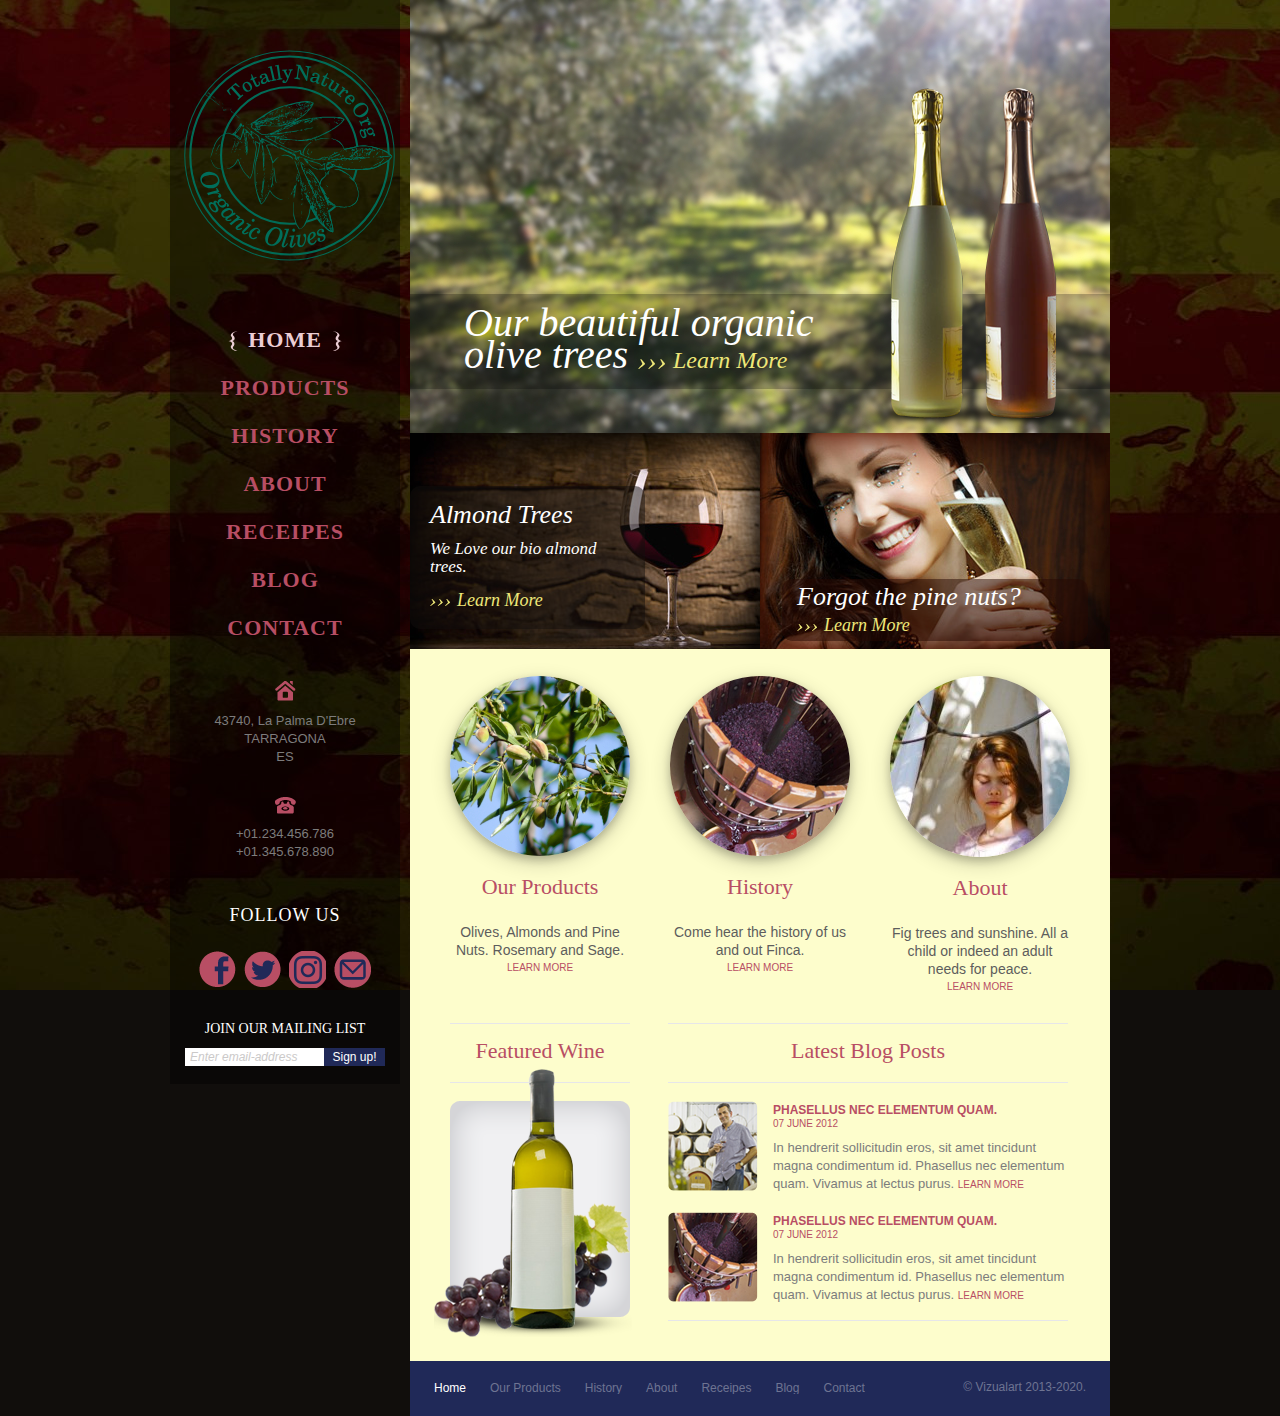
<file: index.html>
<!DOCTYPE HTML>
<html lang="en-GB">
<head>
	<meta charset="UTF-8">
<title>Index</title>
		<meta name="description" content="Organic growers of olives and almonds." />
		<meta name="author" content="Geoff - Vizualart" />
		<meta name="keywords" content="organic, bio, eco, olives, olive oil, almonds, organic olives, organic olive oil, organic almonds  " />
		<meta name="viewport" content="width=device-width, initial-scale=1">
	<link rel="stylesheet" href="css/style.css" type="text/css">
</head>

<body>

<div class="background">

<div class="page">

	<div id="sidebar">
		<a href="index.html" class="logo"><img src="images/TotallyOlives25mm.svg" style="width:95%;height:95%" alt="TotallyNatureLogo"></a>
		<ul>
			<li class="selected">
				<span><a href="index.html">home</a></span>
			</li>
			<li>
				<span><a href="products.html">products</a></span>
			</li>
			<li>
				<span><a href="history.html">history</a></span>
			</li>
			<li>
				<span><a href="about.html">about</a></span>
			</li>
			<li>
				<span><a href="Receipes.html">Receipes</a></span>
			</li>
			<li>
				<span><a href="blog.html">blog</a></span>
			</li>
			<li>
				<span><a href="contact.html">contact</a></span>
			</li>
		</ul>

<div class="contact">
			<ul>
				<li class="address">
					<span>address</span>
					<ul>
						<li>
							43740, La Palma D'Ebre
						</li>
						<li>
							TARRAGONA
						</li>
						<li>
							ES
						</li>
					</ul>
				</li>
				<li class="contactInfo">
					<span>contact info</span>
					<ul>
						<li>
							+01.234.456.786
						</li>
						<li>
							+01.345.678.890
						</li>
					</ul>
				</li>

			</ul>
		</div>

<div class="connect">
			<b>follow us</b>

			<ul>
				<li id="facebook">
					<a href="http://freewebsitetemplates.com/go/facebook/">facebook</a>
				</li>
				<li id="twitter">
					<a href="https://twitter.com/totallynature/" target="_blank">twitter</a>
				</li>
				<li id="instagram">
					<a href="https://www.instagram.com/totallynatureorg/" target="_blank">instagram</a>
				</li>
				<li id="connectemail">
					<a href="mailto:info@totallynature.org?Subject=enquiry">email</a>
				</li>
			</ul>
		</div>

<div class="newsletter">
			<b>join our mailing list</b>
			<form action="index.html">
				<input type="text" name="email" value="Enter email-address" id="email">
				<input type="submit" name="submit1" value="Sign up!" id="submit1">
			</form>
		</div>
	</div>



<!--  ***** SIDE BAR *****  -->


<!--  ***** CONTENT *****  -->

<div id="content">
				<div id="header">
					<img src="images/OliveTree.jpg" alt="OliveGrove">
					<div>
						<i>Our beautiful organic olive trees
							<a href="OliveTrees.html" class="more">learn more</a></i> <img src="images/wine-bottles.png" alt="">
					</div>
				</div>

<div id="body">
					<div class="header">
						<div>
							<img src="images/red-wine.jpg" alt="">
							<div>
								<b>Almond Trees</b>
								<p>
									We Love our bio almond trees.
								</p>
								<a href="AlmondTrees.html" class="more">learn more</a>
							</div>
						</div>
						<div>
							<img src="images/lady.jpg" alt=""> <i>Forgot the pine nuts? <a href="PineNuts.html" class="more">learn more</a></i>
						</div>
					</div>
					<div class="body">
						<ul>
							<li>
								<a class="figure" href="products.html"><img src="images/almond.jpg" alt="Almond trees"></a>
								<h3>our products</h3>
								<p>
									Olives, Almonds and Pine Nuts.
									Rosemary and Sage.
								</p>
								<a href="products.html" class="more">learn more</a>
							</li>
							<li>
								<a class="figure" href="history.html"><img src="images/history.png" alt="Olive Press"></a>
								<h3>history</h3>
								<p>
									Come hear the history of us and out Finca.
								</p>
								<a href="history.html" class="more">learn more</a>
							</li>
							<li>
								<a class="figure" href="about.html"><img src="images/about.jpg" alt="Girl in Sun"></a>
								<h3>about</h3>
								<p>
									Fig trees and sunshine. All a child or indeed an adult needs for peace.
								</p>
								<a href="about.html" class="more">learn more</a>
							</li>
						</ul>
					</div>
					<div class="footer">
						<div class="featured">
							<h2>Featured wine</h2>
							<a href="blog.html"><img src="images/featured-wine.png" alt=""></a>
						</div>
						<div class="article">
							<h2>latest blog posts</h2>
							<ul>
								<li>
									<img src="images/man.png" alt="">
									<div>
										<h3><a href="blog.html">Phasellus nec elementum quam.</a></h3>
										<small>07 june 2012</small>
										<p>
											In hendrerit sollicitudin eros, sit amet tincidunt magna condimentum id. Phasellus nec elementum quam. Vivamus at lectus purus. <a href="blog.html" class="more">Learn More</a>
										</p>
									</div>
								</li>
								<li>
									<img src="images/wine-ingredient.png" alt="">
									<div>
										<h3><a href="blog.html">Phasellus nec elementum quam.</a></h3>
										<small>07 june 2012</small>
										<p>
											In hendrerit sollicitudin eros, sit amet tincidunt magna condimentum id. Phasellus nec elementum quam. Vivamus at lectus purus. <a href="blog.html" class="more">Learn More</a>
										</p>
									</div>
								</li>
							</ul>
						</div>
					</div>
				</div>


<!--  ***** FOOTER *****  -->

<div id="footer">
					<ul>
						<li class="selected">
							<a href="index.html">home</a>
						</li>
						<li>
							<a href="products.html">our products</a>
						</li>
						<li>
							<a href="history.html">history</a>
						</li>
						<li>
							<a href="about.html">about</a>
						</li>
						<li>
							<a href="Receipes.html">Receipes</a>
						</li>
						<li>
							<a href="blog.html">blog</a>
						</li>
						<li>
							<a href="contact.html">contact</a>
						</li>
					</ul>
					<p>
						&copy; <a href="http://www.vizualart.com" target="_blank">Vizualart</a> 2013-2020.
					</p>
				</div>

			</div>
		</div>
	</div>
</body>
</html>
</file>
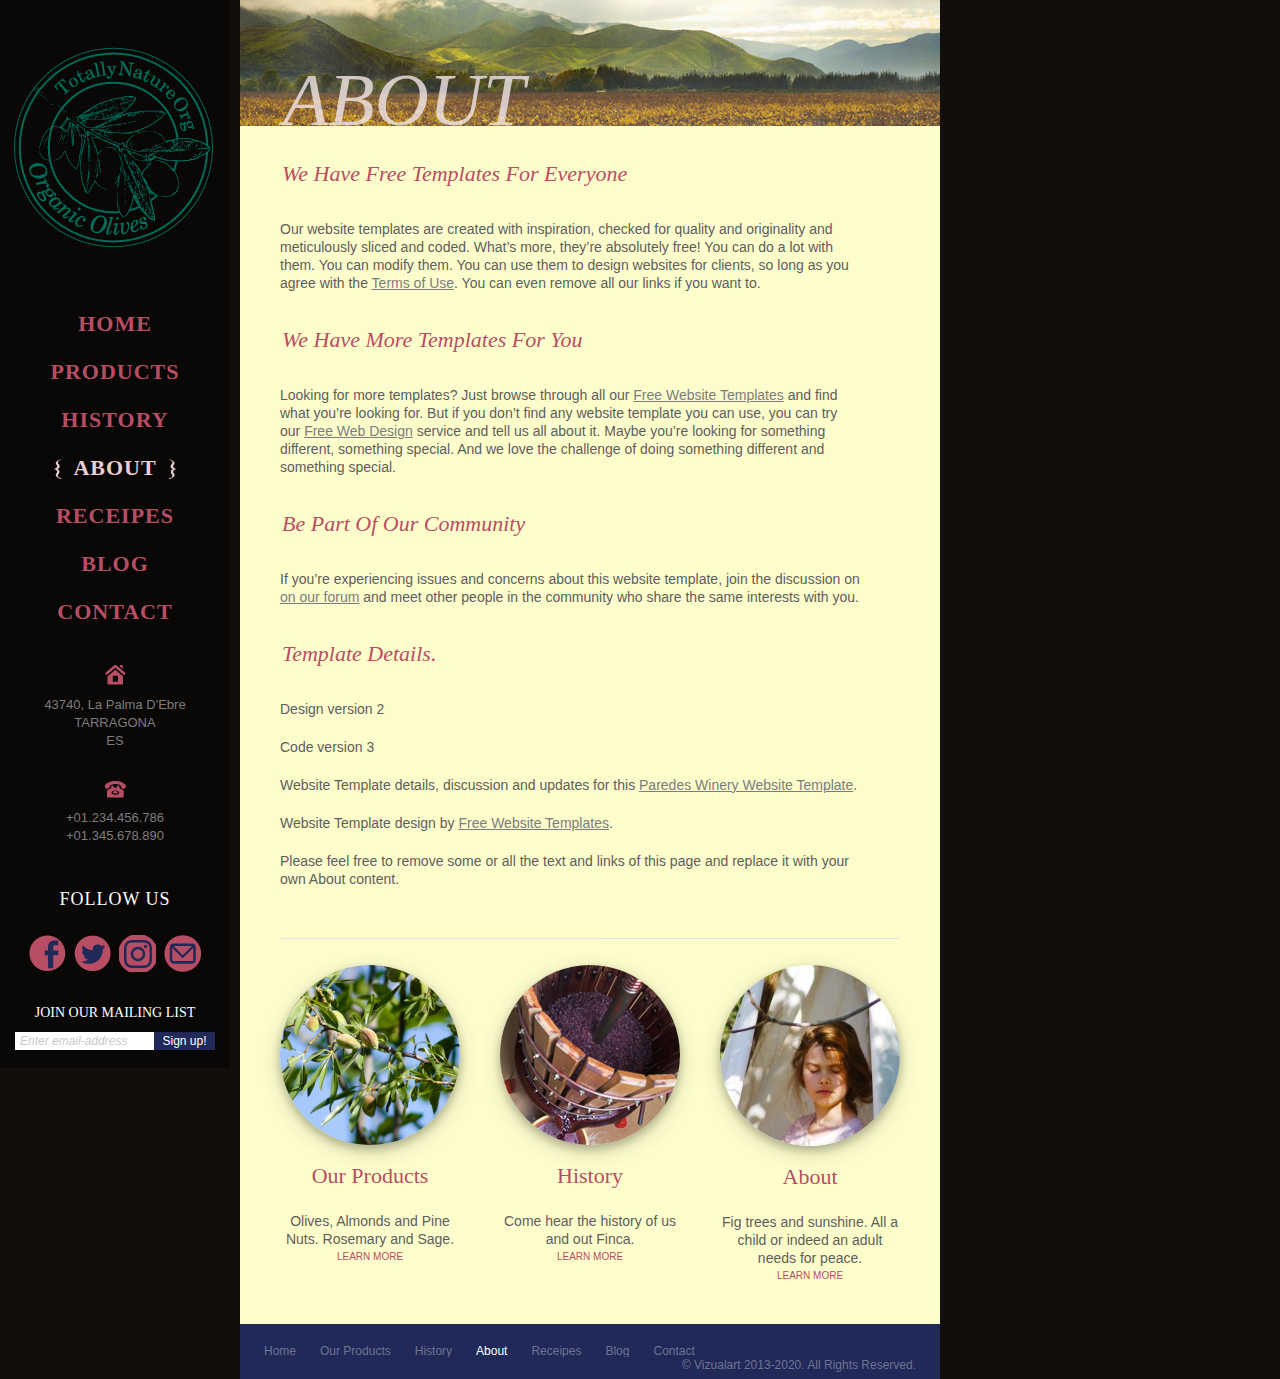
<file: about.html>
<!DOCTYPE HTML>
<html lang="en-GB">
<head>
	<meta charset="UTF-8">
	<title>About</title>
		<meta name="description" content="Organic growers of olives and almonds." />
		<meta name="author" content="Geoff - Vizualart" />
		<meta name="keywords" content="organic, bio, eco, olives, olive oil, almonds, organic olives, organic olive oil, organic almonds  " />
		<meta name="viewport" content="width=device-width, initial-scale=1">
	<link rel="stylesheet" href="css/style.css" type="text/css">
</head>

<body>
	<div id="background">
		<div id="page">


<!--  ***** SIDE BAR *****  -->

<div id="sidebar">
 				<a href="index.html" class="logo"><img src="images/TotallyOlives25mm.svg" style="width:90%;height:90%" alt="TotallyNatureLogo"></a>
     			<ul>
					<li>
						<span><a href="index.html">home</a></span>
					</li>
					<li>
						<span><a href="products.html">products</a></span>
					</li>
					<li>
						<span><a href="history.html">history</a></span>
					</li>
					<li class="selected">
						<span><a href="about.html">about</a></span>
					</li>
					<li>
						<span><a href="Receipes.html">Receipes</a></span>
					</li>
					<li>
						<span><a href="blog.html">blog</a></span>
					</li>
					<li>
						<span><a href="contact.html">contact</a></span>
					</li>
				</ul>
				<div class="contact">
					<ul>
						<li class="address">
							<span>address</span>
							<ul>
								<li>
									43740, La Palma D'Ebre
								</li>
								<li>
									TARRAGONA
								</li>
								<li>
									ES
								</li>
							</ul>
						</li>
						<li class="contactInfo">
							<span>contact info</span>
							<ul>
								<li>
									+01.234.456.786
								</li>
								<li>
									+01.345.678.890
								</li>
							</ul>
						</li>

					</ul>
				</div>


				<div class="connect">
					<b>follow us</b>

					<ul>
						<li id="facebook">
							<a href="http://freewebsitetemplates.com/go/facebook/">facebook</a>
						</li>
						<li id="twitter">
							<a href="https://twitter.com/totallynature/" target="_blank">twitter</a>
						</li>
						<li id="instagram">
							<a href="https://www.instagram.com/totallynatureorg/" target="_blank">instagram</a>
						</li>
						<li id="connectemail">
							<a href="mailto:info@totallynature.org?Subject=enquiry">email</a>
						</li>
					</ul>
				</div>
				<div class="newsletter">
					<b>join our mailing list</b>
					<form action="index.html">
						<input type="text" name="email" value="Enter email-address" id="email">
						<input type="submit" name="submit1" value="Sign up!" id="submit1">
					</form>
				</div>
			</div>

<!--  ***** CONTENT *****  -->

			<div id="content">
				<div id="header">
					<img src="images/mountains.jpg" alt="">
					<h1>about</h1>
				</div>
				<div id="body">
					<h3>We Have Free Templates for Everyone</h3>
					<p>
						Our website templates are created with inspiration, checked for quality and originality and meticulously sliced and coded. What’s more, they’re absolutely free! You can do a lot with them. You can modify them. You can use them to design websites for clients, so long as you agree with the <a href="http://www.freewebsitetemplates.com/about/terms">Terms of Use</a>. You can even remove all our links if you want to.
					</p>
					<h3>We Have More Templates for You</h3>
					<p>
						Looking for more templates? Just browse through all our <a href="http://www.freewebsitetemplates.com/">Free Website Templates</a> and find what you’re looking for. But if you don’t find any website template you can use, you can try our <a href="http://www.freewebsitetemplates.com/freewebdesign/">Free Web Design</a> service and tell us all about it. Maybe you’re looking for something different, something special. And we love the challenge of doing something different and something special.
					</p>
					<h3>Be Part of Our Community</h3>
					<p>
						If you’re experiencing issues and concerns about this website template, join the discussion on <a href="http://www.freewebsitetemplates.com/forums/">on our forum</a> and meet other people in the community who share the same interests with you.
					</p>
					<h3>Template details.</h3>
					<p>
						<span>Design version 2</span><span>Code version 3</span><span>Website Template details, discussion and updates for this <a href="http://www.freewebsitetemplates.com/discuss/paredeswinerywebsitetemplate/">Paredes Winery Website Template</a>.</span> <span>Website Template design by <a href="http://www.freewebsitetemplates.com/">Free Website Templates</a>.</span> Please feel free to remove some or all the text and links of this page and replace it with your own About content.
					</p>
					<div class="section">
						<ul>
							<li>
								<a class="figure" href="products.html"><img src="images/almond.jpg" alt="Almond trees"></a>
								<h3>our products</h3>
								<p>
									Olives, Almonds and Pine Nuts.
									Rosemary and Sage.
								</p>
								<a href="products.html" class="more">learn more</a>
							</li>
							<li>
								<a class="figure" href="history.html"><img src="images/history.png" alt="Olive Press"></a>
								<h3>history</h3>
								<p>
									Come hear the history of us and out Finca.
								</p>
								<a href="history.html" class="more">learn more</a>
							</li>
							<li>
								<a class="figure" href="about.html"><img src="images/about.jpg" alt="Girl in Sun"></a>
								<h3>about</h3>
								<p>
									Fig trees and sunshine. All a child or indeed an adult needs for peace.
								</p>
								<a href="about.html" class="more">learn more</a>
							</li>
						</ul>
					</div>
				</div>
				<div id="footer">
					<ul>
						<li>


<!--  ***** FOOTER *****  -->

							<a href="index.html">home</a>
						</li>
						<li>
							<a href="products.html">our products</a>
						</li>
						<li>
							<a href="history.html">history</a>
						</li>
						<li class="selected">
							<a href="about.html">about</a>
						</li>
						<li>
							<a href="Receipes.html">Receipes</a>
						</li>
						<li>
							<a href="blog.html">blog</a>
						</li>
						<li>
							<a href="contact.html">contact</a>
						</li>
					</ul>
					<p>
						&copy; <a href="http://www.vizualart.com" target="_blank">Vizualart</a> 2013-2020. All Rights Reserved.
					</p>
				</div>
			</div>
		</div>
	</div>
</body>
</html>
</file>
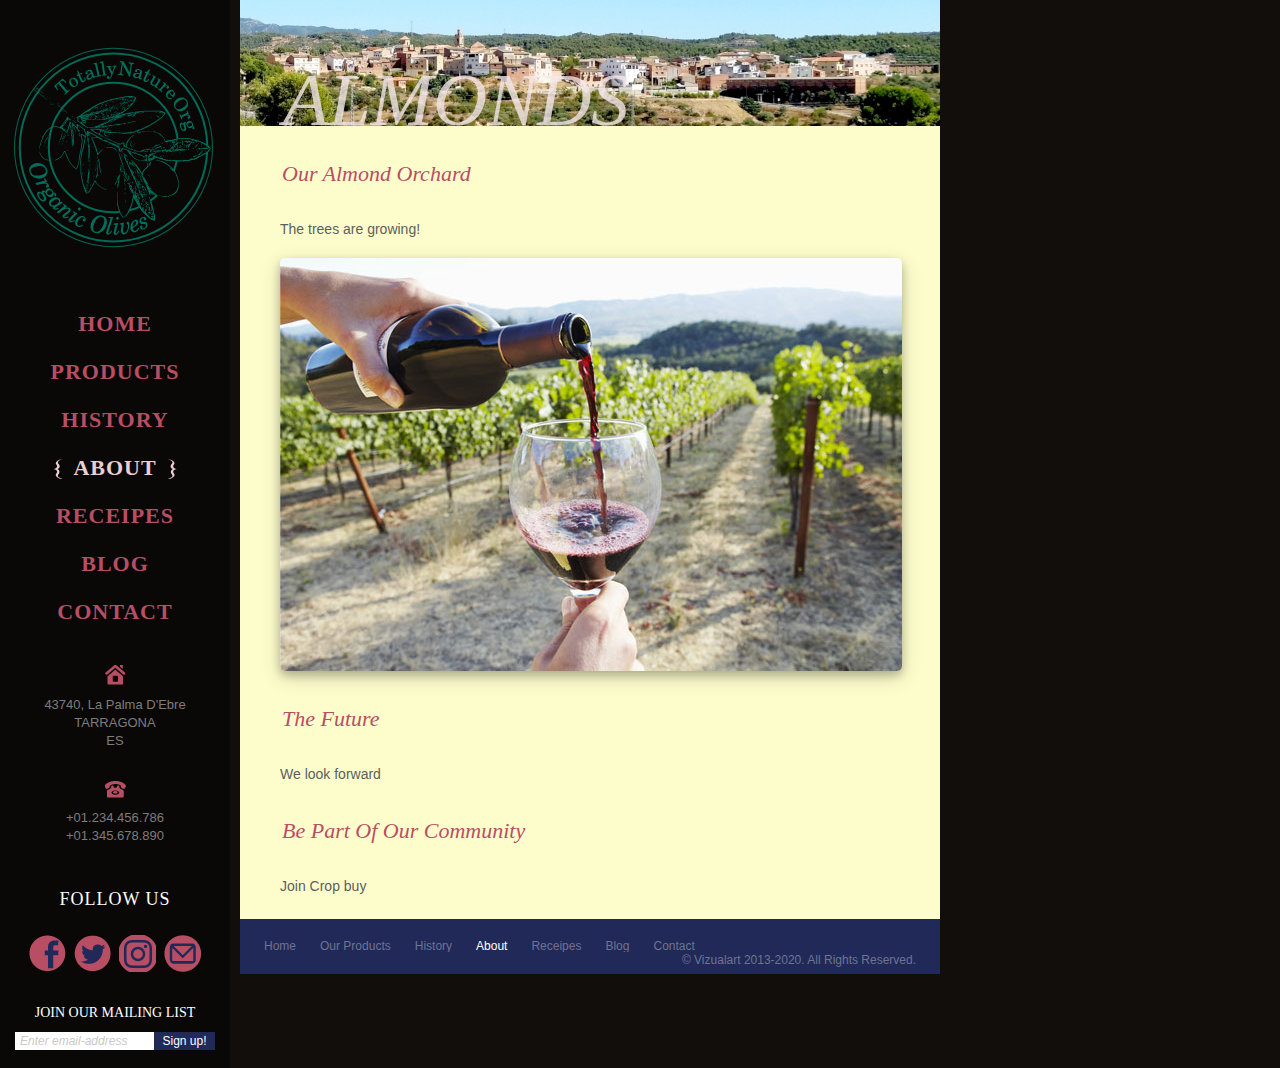
<file: AlmondTrees.html>
<!DOCTYPE HTML>
<html lang="en-GB">
<head>
	<meta charset="UTF-8">
	<title>AlmondTrees</title>
		<meta name="description" content="Organic growers of olives and almonds." />
		<meta name="author" content="Geoff - Vizualart" />
		<meta name="keywords" content="organic, bio, eco, olives, olive oil, almonds, organic olives, organic olive oil, organic almonds  " />
		<meta name="viewport" content="width=device-width, initial-scale=1">
	<link rel="stylesheet" href="css/style.css" type="text/css">
</head>
<body>
	<div id="background">
		<div id="page">

<!--  ***** SIDE BAR *****  -->

			<div id="sidebar">
				<a href="index.html" class="logo"><img src="images/TotallyOlives25mm.svg" style="width:90%;height:90%" alt="TotallyNatureLogo"></a>
				<ul>
					<li>
						<span><a href="index.html">home</a></span>
					</li>
					<li>
						<span><a href="products.html">products</a></span>
					</li>
					<li>
						<span><a href="history.html">history</a></span>
					</li>
					<li class="selected">
						<span><a href="about.html">about</a></span>
					</li>
					<li>
						<span><a href="Receipes.html">Receipes</a></span>
					</li>
					<li>
						<span><a href="blog.html">blog</a></span>
					</li>
					<li>
						<span><a href="contact.html">contact</a></span>
					</li>
				</ul>
				<div class="contact">
					<ul>
						<li class="address">
							<span>address</span>
							<ul>
								<li>
									43740, La Palma D'Ebre
								</li>
								<li>
									TARRAGONA
								</li>
								<li>
									ES
								</li>
							</ul>
						</li>
						<li class="contactInfo">
							<span>contact info</span>
							<ul>
								<li>
									+01.234.456.786
								</li>
								<li>
									+01.345.678.890
								</li>
							</ul>
						</li>

					</ul>
				</div>
				<div class="connect">
					<b>follow us</b>

					<ul>
						<li id="facebook">
							<a href="http://freewebsitetemplates.com/go/facebook/">facebook</a>
						</li>
						<li id="twitter">
							<a href="https://twitter.com/totallynature/" target="_blank">twitter</a>
						</li>
						<li id="instagram">
							<a href="https://www.instagram.com/totallynatureorg/" target="_blank">instagram</a>
						</li>
						<li id="connectemail">
							<a href="mailto:info@totallynature.org?Subject=enquiry">email</a>
						</li>
					</ul>
				</div>
				<div class="newsletter">
					<b>join our mailing list</b>
					<form action="index.html">
						<input type="text" name="email" value="Enter email-address" id="email">
						<input type="submit" name="submit1" value="Sign up!" id="submit1">
					</form>
				</div>
			</div>

<!--  ***** CONTENT *****  -->

			<div id="content">
				<div id="header">
					<img src="images/LaPalma.jpg" alt="La Palma d'Ebre">
					<h1>Almonds</h1>
				</div>
				<div id="body">
					<h3>Our Almond Orchard</h3>
					<p>
						The trees are growing!
					</p>

					<img src="images/wine-farm.jpg" alt="">

					<h3>The Future</h3>
					<p>
						We look forward
					</p>
					<h3>Be Part of Our Community</h3>
					<p>
						Join Crop buy
					</p>

				</div>


<!--  ***** FOOTER *****  -->

				<div id="footer">
					<ul>
						<li>
							<a href="index.html">home</a>
						</li>
						<li>
							<a href="products.html">our products</a>
						</li>
						<li>
							<a href="history.html">history</a>
						</li>
						<li class="selected">
							<a href="about.html">about</a>
						</li>
						<li>
							<a href="Receipes.html">Receipes</a>
						</li>
						<li>
							<a href="blog.html">blog</a>
						</li>
						<li>
							<a href="contact.html">contact</a>
						</li>
					</ul>
					<p>
						&copy; <a href="http://www.vizualart.com" target="_blank">Vizualart</a> 2013-2020. All Rights Reserved.
					</p>
				</div>
			</div>
		</div>
	</div>
</body>
</html>
</file>
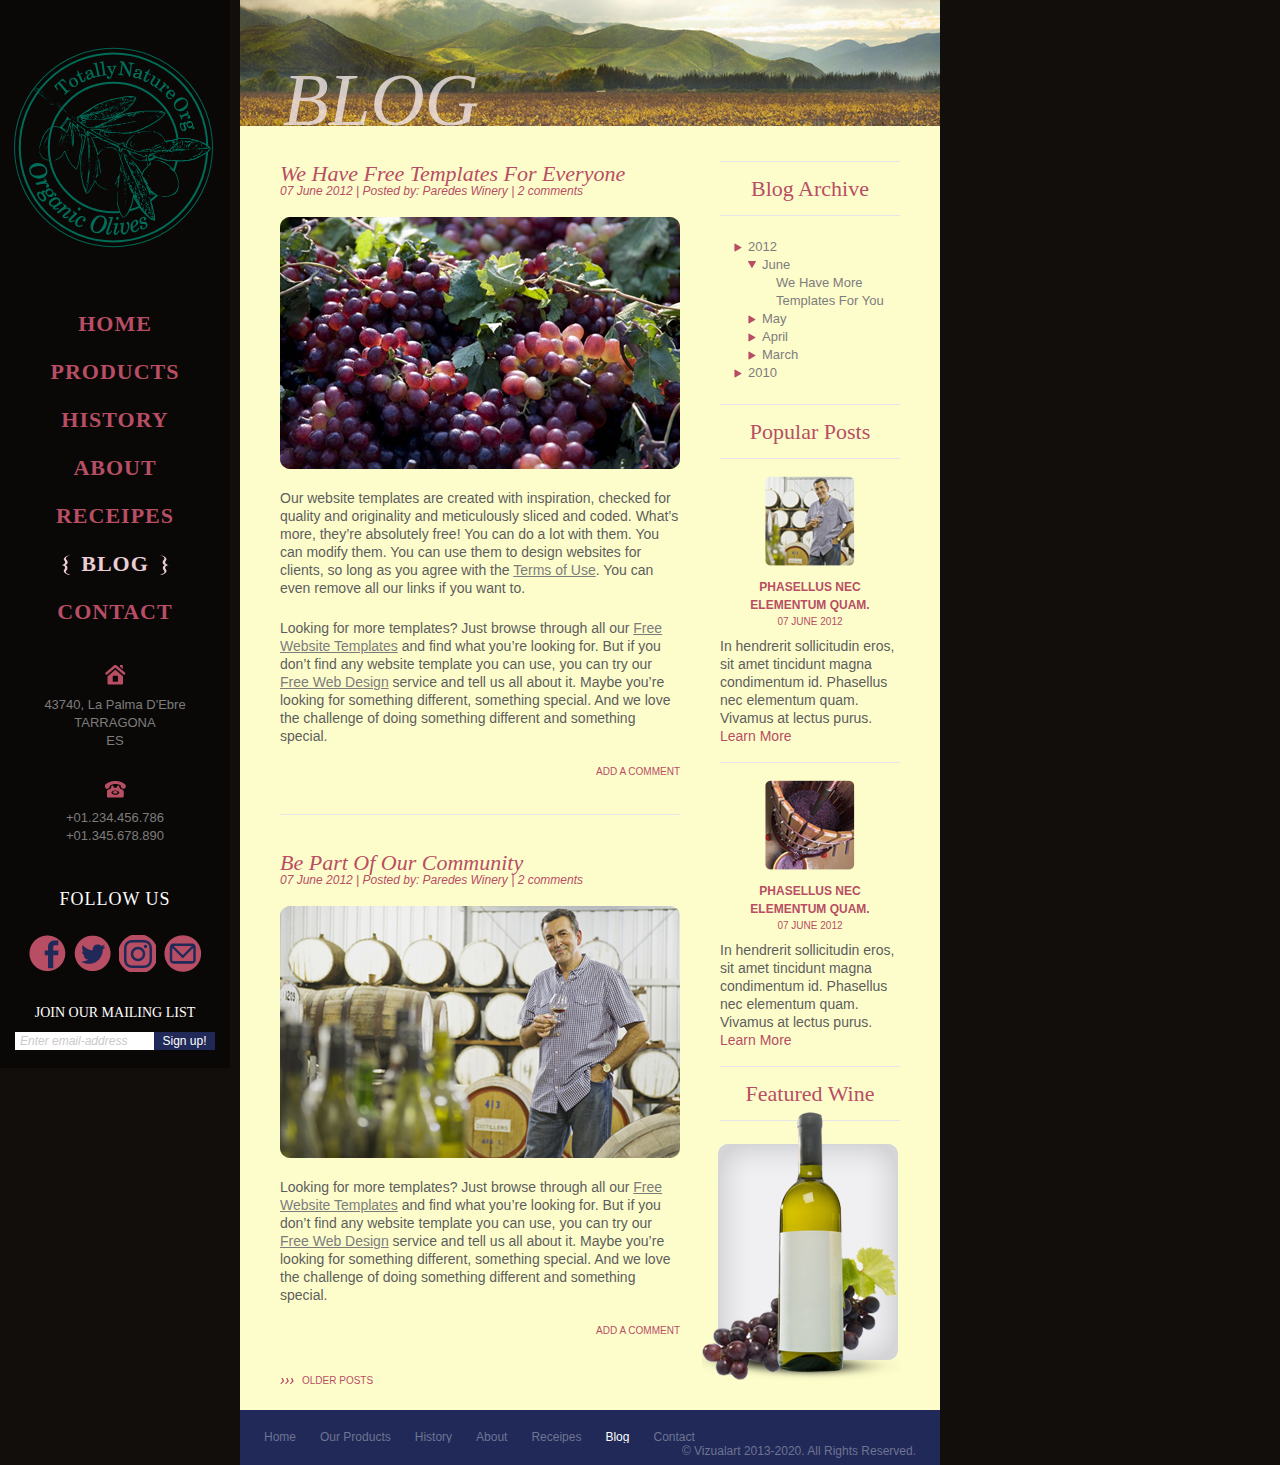
<file: blog.html>
<!DOCTYPE HTML>
<html lang="en-GB">
<head>
	<meta charset="UTF-8">
	<title>Blog</title>
		<meta name="description" content="Organic growers of olives and almonds." />
		<meta name="author" content="Geoff - Vizualart" />
		<meta name="keywords" content="organic, bio, eco, olives, olive oil, almonds, organic olives, organic olive oil, organic almonds  " />
		<meta name="viewport" content="width=device-width, initial-scale=1">
	<link rel="stylesheet" href="css/style.css" type="text/css">
</head>
<body>
	<div id="background">
		<div id="page">

<!--  ***** SIDE BAR *****  -->

			<div id="sidebar">
				<a href="index.html" class="logo"><img src="images/TotallyOlives25mm.svg" style="width:90%;height:90%" alt="TotallyNatureLogo"></a>
				<ul>
					<li>
						<span><a href="index.html">home</a></span>
					</li>
					<li>
						<span><a href="products.html">products</a></span>
					</li>
					<li>
						<span><a href="history.html">history</a></span>
					</li>
					<li>
						<span><a href="about.html">about</a></span>
					</li>
					<li>
						<span><a href="Receipes.html">Receipes</a></span>
					</li>
					<li class="selected">
						<span><a href="blog.html">blog</a></span>
					</li>
					<li>
						<span><a href="contact.html">contact</a></span>
					</li>
				</ul>
				<div class="contact">
					<ul>
						<li class="address">
							<span>address</span>
							<ul>
								<li>
									43740, La Palma D'Ebre
								</li>
								<li>
									TARRAGONA
								</li>
								<li>
									ES
								</li>
							</ul>
						</li>
						<li class="contactInfo">
							<span>contact info</span>
							<ul>
								<li>
									+01.234.456.786
								</li>
								<li>
									+01.345.678.890
								</li>
							</ul>
						</li>

					</ul>
				</div>
				<div class="connect">
					<b>follow us</b>

					<ul>
						<li id="facebook">
							<a href="http://freewebsitetemplates.com/go/facebook/">facebook</a>
						</li>
						<li id="twitter">
							<a href="https://twitter.com/totallynature/" target="_blank">twitter</a>
						</li>
					<li id="instagram">
							<a href="https://www.instagram.com/totallynatureorg/" target="_blank">instagram</a>
						</li>
						<li id="connectemail">
							<a href="mailto:info@totallynature.org?Subject=enquiry">email</a>
						</li>
					</ul>
				</div>
				<div class="newsletter">
					<b>join our mailing list</b>
					<form action="index.html">
						<input type="text" name="email" value="Enter email-address" id="email">
						<input type="submit" name="submit1" value="Sign up!" id="submit1">
					</form>
				</div>
			</div>

<!--  ***** CONTENT *****  -->

			<div id="content">
				<div id="header">
					<img src="images/mountains.jpg" alt="">
					<h1>blog</h1>
				</div>
				<div id="body">
					<div class="blog">
						<div>
							<h3><a href="#">We Have Free Templates for Everyone</a></h3>
							<small><a href="#">07 June 2012</a> | Posted by: <a href="#">Paredes Winery</a> | <a href="#">2 comments</a></small> <img src="images/grapes2.png" alt="">
							<p>
								Our website templates are created with inspiration, checked for quality and originality and meticulously sliced and coded. What’s more, they’re absolutely free! You can do a lot with them. You can modify them. You can use them to design websites for clients, so long as you agree with the <a href="http://www.freewebsitetemplates.com/about/terms">Terms of Use</a>. You can even remove all our links if you want to.
							</p>
							<p>
								Looking for more templates? Just browse through all our <a href="http://www.freewebsitetemplates.com/">Free Website Templates</a> and find what you’re looking for. But if you don’t find any website template you can use, you can try our <a href="http://www.freewebsitetemplates.com/freewebdesign/">Free Web Design</a> service and tell us all about it. Maybe you’re looking for something different, something special. And we love the challenge of doing something different and something special.
							</p>
							<a href="#" class="comment">add a comment</a>
						</div>
						<div>
							<h3><a href="#">Be Part of Our Community</a></h3>
							<small><a href="#">07 June 2012</a> | Posted by: <a href="#">Paredes Winery</a> | <a href="#">2 comments</a></small> <img src="images/wine-factory.png" alt="">
							<p>
								Looking for more templates? Just browse through all our <a href="http://www.freewebsitetemplates.com/">Free Website Templates</a> and find what you’re looking for. But if you don’t find any website template you can use, you can try our <a href="http://www.freewebsitetemplates.com/freewebdesign/">Free Web Design</a> service and tell us all about it. Maybe you’re looking for something different, something special. And we love the challenge of doing something different and something special.
							</p>
							<a href="#" class="comment">add a comment</a>
						</div>
						<a href="#" class="more">older posts</a>
					</div>
					<div class="aside">
						<div class="archive">
							<h3>blog archive</h3>
							<ul>
								<li>
									<a href="#">2012</a>
									<ul>
										<li class="expand">
											<a href="#">june</a>
											<ul>
												<li>
													<a href="#">we have more</a>
												</li>
												<li>
													<a href="#">templates for you</a>
												</li>
											</ul>
										</li>
										<li>
											<a href="#">may</a>
										</li>
										<li>
											<a href="#">april</a>
										</li>
										<li>
											<a href="#">march</a>
										</li>
									</ul>
								</li>
								<li>
									<a href="#">2010</a>
								</li>
							</ul>
						</div>
						<div class="popular">
							<h3>popular posts</h3>
							<ul>
								<li>
									<a href="#" class="figure"><img src="images/man.png" alt=""></a>
									<h4><a href="#">Phasellus nec elementum quam.</a></h4>
									<small>07 june 2012</small>
									<p>
										In hendrerit sollicitudin eros, sit amet tincidunt magna condimentum id. Phasellus nec elementum quam. Vivamus at lectus purus. <a href="#" class="more">Learn More</a>
									</p>
								</li>
								<li>
									<a href="#" class="figure"><img src="images/wine-ingredient.png" alt=""></a>
									<h4><a href="#">Phasellus nec elementum quam.</a></h4>
									<small>07 june 2012</small>
									<p>
										In hendrerit sollicitudin eros, sit amet tincidunt magna condimentum id. Phasellus nec elementum quam. Vivamus at lectus purus. <a href="" class="more">Learn More</a>
									</p>
								</li>
							</ul>
						</div>
						<div class="featured">
							<h3>Featured wine</h3>
							<a href="#" ><img src="images/featured-wine.png" alt=""></a>
						</div>
					</div>
				</div>

<!--  ***** FOOTER *****  -->

				<div id="footer">
					<ul>
						<li>
							<a href="index.html">home</a>
						</li>
						<li>
							<a href="products.html">our products</a>
						</li>
						<li>
							<a href="history.html">history</a>
						</li>
						<li>
							<a href="about.html">about</a>
						</li>
						<li>
							<a href="Receipes.html">Receipes</a>
						</li>
						<li class="selected">
							<a href="blog.html">blog</a>
						</li>
						<li>
							<a href="contact.html">contact</a>
						</li>
					</ul>
					<p>
						&copy; <a href="http://www.vizualart.com" target="_blank">Vizualart</a> 2013-2020. All Rights Reserved.
					</p>
				</div>
			</div>
		</div>
	</div>
</body>
</html>
</file>
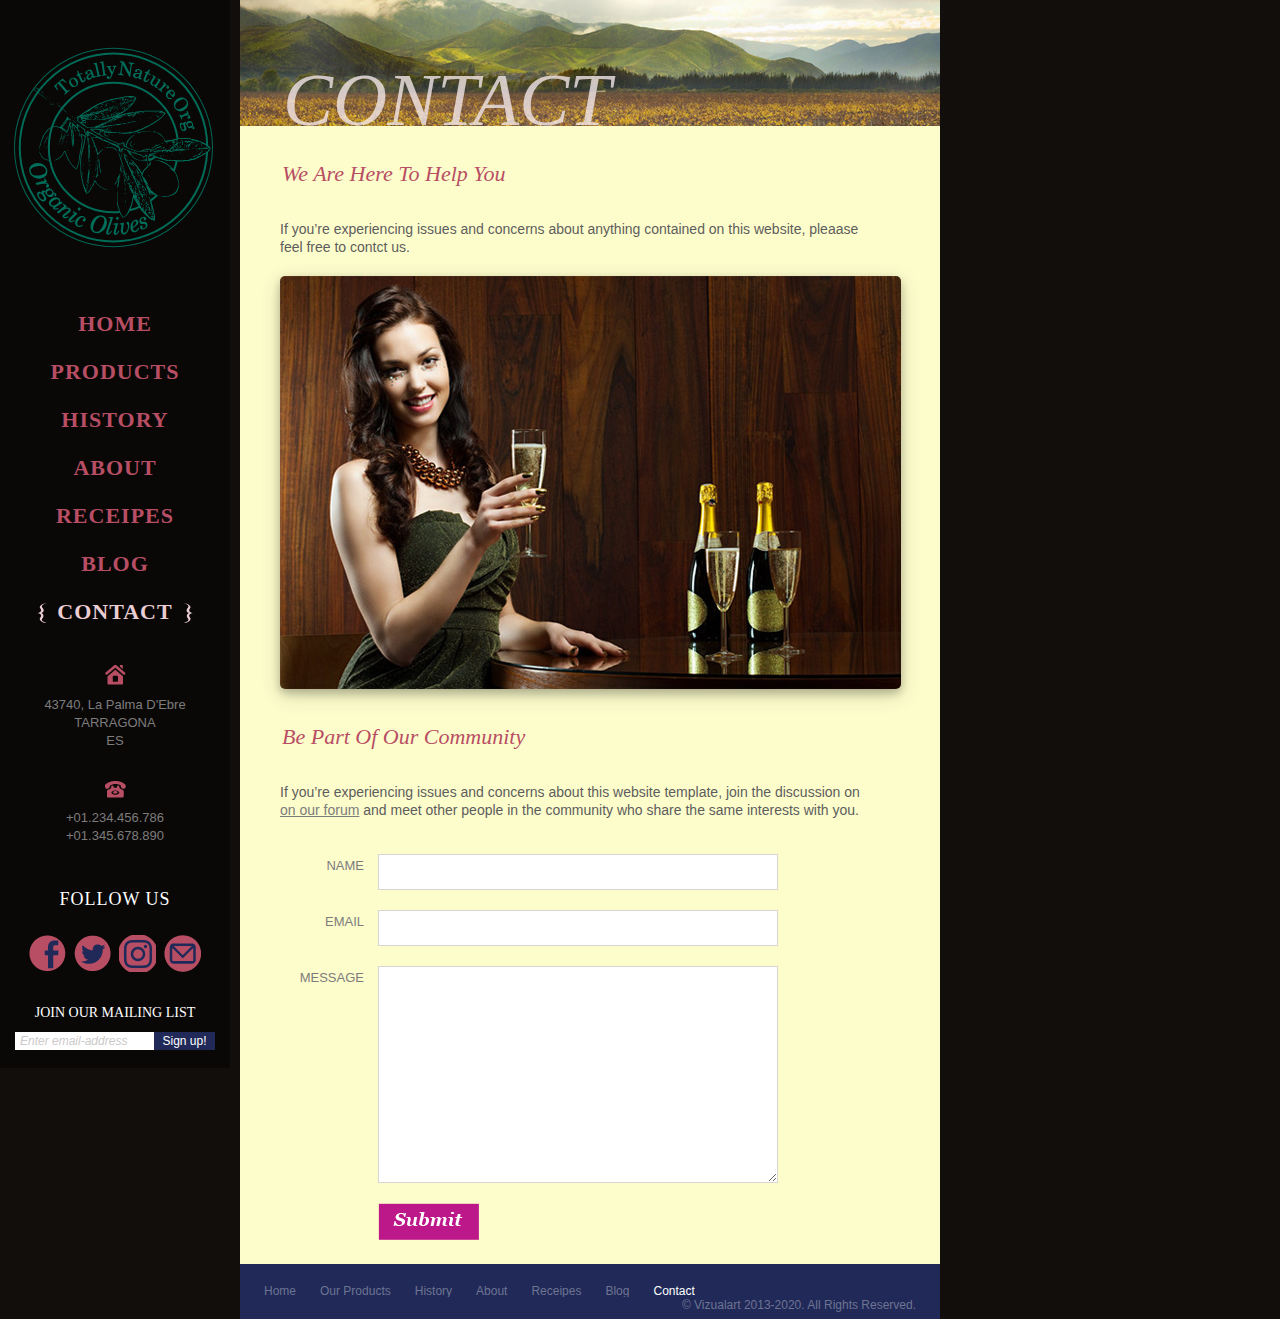
<file: contact.html>
<!DOCTYPE HTML>
<html lang="en-GB">
<head>
	<meta charset="UTF-8">
	<title>Contact</title>
		<meta name="description" content="Organic growers of olives and almonds." />
		<meta name="author" content="Geoff - Vizualart" />
		<meta name="keywords" content="organic, bio, eco, olives, olive oil, almonds, organic olives, organic olive oil, organic almonds  " />
		<meta name="viewport" content="width=device-width, initial-scale=1">
	<link rel="stylesheet" href="css/style.css" type="text/css">
</head>


<body>
	<div id="background">
		<div id="page">


<!--  ***** SIDE BAR *****  -->

<div id="sidebar">
				<a href="index.html" class="logo"><img src="images/TotallyOlives25mm.svg" style="width:90%;height:90%" alt="TotallyNatureLogo"></a>
     			<ul>
					<li>
						<span><a href="index.html">home</a></span>
					</li>
					<li>
						<span><a href="products.html">products</a></span>
					</li>
					<li>
						<span><a href="history.html">history</a></span>
					</li>
					<li>
						<span><a href="about.html">about</a></span>
					</li>
					<li>
						<span><a href="Receipes.html">Receipes</a></span>
					</li>
					<li>
						<span><a href="blog.html">blog</a></span>
					</li>
					<li class="selected">
						<span><a href="contact.html">contact</a></span>
					</li>
				</ul>
<div class="contact">
					<ul>
						<li class="address">
							<span>address</span>
							<ul>
								<li>
									43740, La Palma D'Ebre
								</li>
								<li>
									TARRAGONA
								</li>
								<li>
									ES
								</li>
							</ul>
						</li>
						<li class="contactInfo">
							<span>contact info</span>
							<ul>
								<li>
									+01.234.456.786
								</li>
								<li>
									+01.345.678.890
								</li>
							</ul>
						</li>

					</ul>
				</div>
<div class="connect">
					<b>follow us</b>

					<ul>
						<li id="facebook">
							<a href="http://freewebsitetemplates.com/go/facebook/">facebook</a>
						</li>
						<li id="twitter">
							<a href="https://twitter.com/totallynature/" target="_blank">twitter</a>
						</li>
						<li id="instagram">
							<a href="https://www.instagram.com/totallynatureorg/" target="_blank">instagram</a>
						</li>
						<li id="connectemail">
							<a href="mailto:info@totallynature.org?Subject=enquiry">email</a>
						</li>
					</ul>
				</div>
<div class="newsletter">
					<b>join our mailing list</b>
					<form action="index.html">
						<input type="text" name="email" value="Enter email-address" id="email">
						<input type="submit" name="submit1" value="Sign up!" id="submit1">
					</form>
				</div>
			</div>

<!--  ***** CONTENT *****  -->

<div id="content">
		<div id="header">
					<img src="images/mountains.jpg" alt="">
					<h1>contact</h1>
				</div>
		<div id="body">
					<h3>We Are Here To Help You</h3>
					<p>
						If you’re experiencing issues and concerns about anything contained on this website, pleaase feel free to contct us.
					</p>
					<img src="images/beautiful-girl.jpg" alt="">
					<h3>Be Part of Our Community</h3>
					<p>
						If you’re experiencing issues and concerns about this website template, join the discussion on <a href="http://www.freewebsitetemplates.com/forums/">on our forum</a> and meet other people in the community who share the same interests with you.
					</p>
					<form action="index.html">
						<label for="name"><span>name</span>
							<input type="text" name="name" id="name">
						</label>
						<label for="email2"><span>email</span>
							<input type="text" name="email2" id="email2">
						</label>
						<label for="message"><span>message</span>
							<textarea id="message" cols="30" rows="10"></textarea>
						</label>
						<input type="submit" name="submit2" id="submit2" value="">
					</form>
				</div>


<!--  ***** FOOTER *****  -->

				<div id="footer">
					<ul>
						<li>
							<a href="index.html">home</a>
						</li>
						<li>
							<a href="products.html">our products</a>
						</li>
						<li>
							<a href="history.html">history</a>
						</li>
						<li>
							<a href="about.html">about</a>
						</li>
						<li>
							<a href="Receipes.html">Receipes</a>
						</li>
						<li>
							<a href="blog.html">blog</a>
						</li>
						<li class="selected">
							<a href="contact.html">contact</a>
						</li>
					</ul>
					<p>
						&copy; <a href="http://www.vizualart.com" target="_blank">Vizualart</a> 2013-2020. All Rights Reserved.
					</p>
				</div>
			</div>
		</div>
	</div>
</body>
</html>
</file>
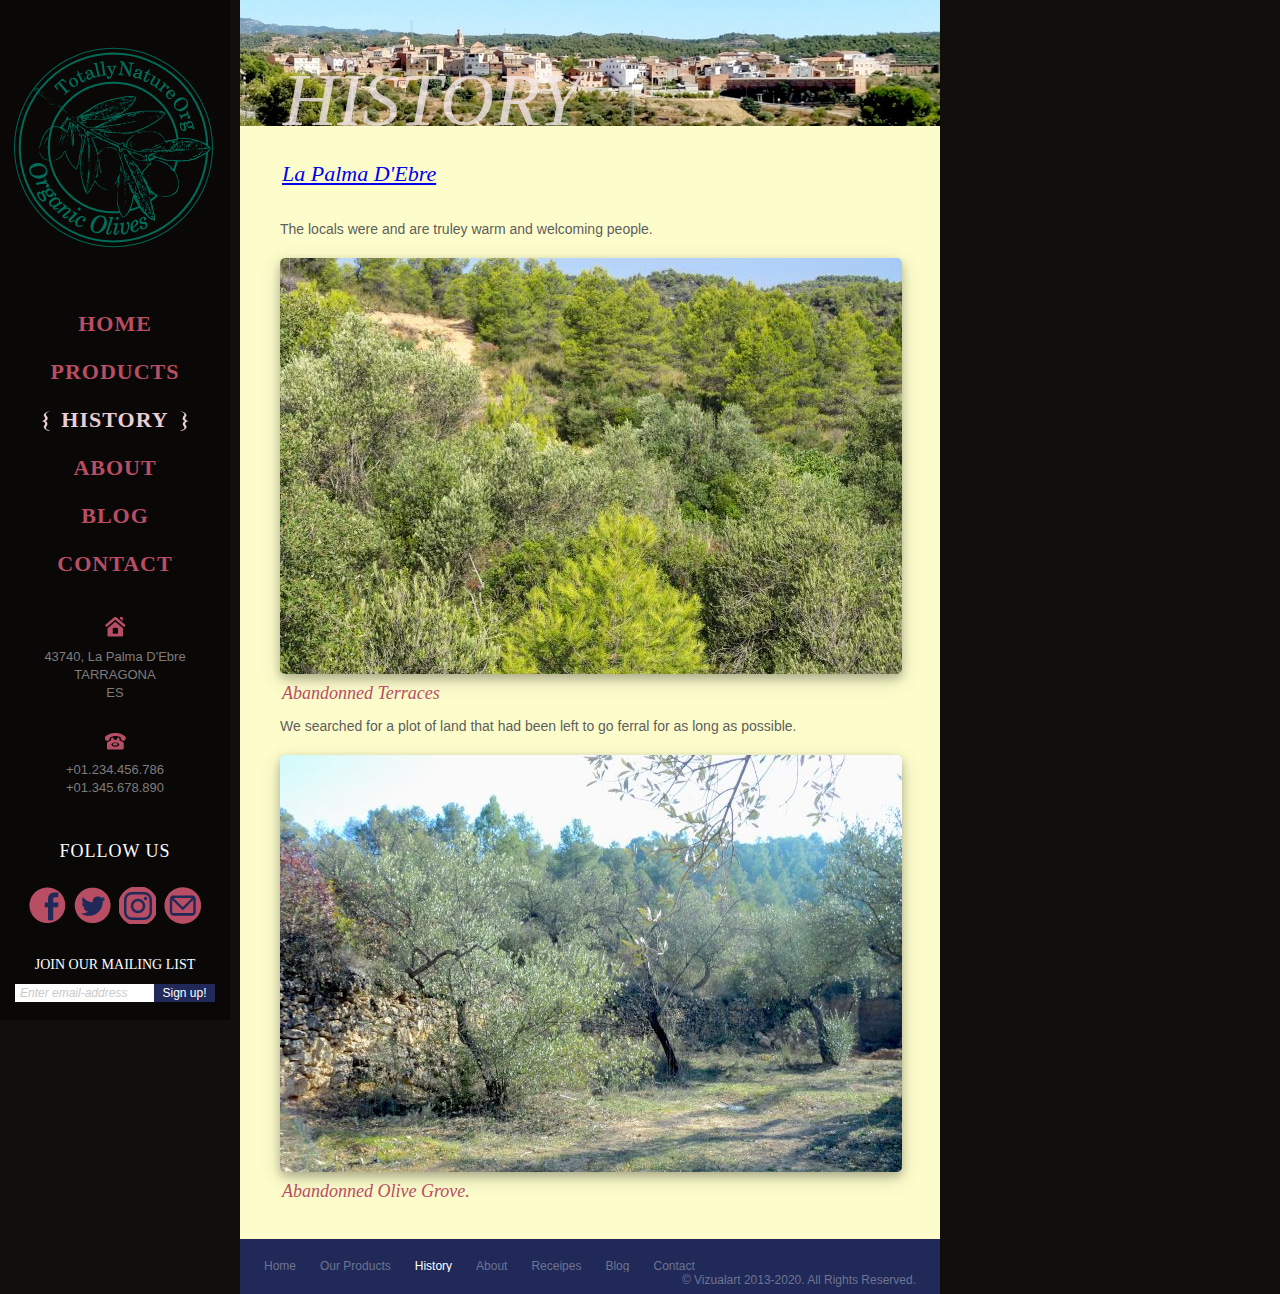
<file: history.html>
<!DOCTYPE HTML>
<html lang="en-GB">
<head>
	<meta charset="UTF-8">
	<title>History</title>
		<meta name="description" content="Organic growers of olives and almonds." />
		<meta name="author" content="Geoff - Vizualart" />
		<meta name="keywords" content="organic, bio, eco, olives, olive oil, almonds, organic olives, organic olive oil, organic almonds  " />
		<meta name="viewport" content="width=device-width, initial-scale=1">
	<link rel="stylesheet" href="css/style.css" type="text/css">
</head>
<body>
	<div id="background">
		<div id="page">

<!--  ***** SIDE BAR *****  -->

			<div id="sidebar">
				<a href="index.html" class="logo"><img src="images/TotallyOlives25mm.svg" style="width:90%;height:90%" alt="TotallyNatureLogo"></a>
				<ul>
					<li>
						<span><a href="index.html">home</a></span>
					</li>
					<li>
						<span><a href="products.html">products</a></span>
					</li>
					<li class="selected">
						<span><a href="history.html">history</a></span>
					</li>
					<li>
						<span><a href="about.html">about</a></span>
					</li>
					<li>
						<span><a href="blog.html">blog</a></span>
					</li>
					<li>
						<span><a href="contact.html">contact</a></span>
					</li>
				</ul>
				<div class="contact">
					<ul>
						<li class="address">
							<span>address</span>
							<ul>
								<li>
									43740, La Palma D'Ebre
								</li>
								<li>
									TARRAGONA
								</li>
								<li>
									ES
								</li>
							</ul>
						</li>
						<li class="contactInfo">
							<span>contact info</span>
							<ul>
								<li>
									+01.234.456.786
								</li>
								<li>
									+01.345.678.890
								</li>
							</ul>
						</li>

					</ul>
				</div>
				<div class="connect">
					<b>follow us</b>

					<ul>
						<li id="facebook">
							<a href="http://freewebsitetemplates.com/go/facebook/">facebook</a>
						</li>
						<li id="twitter">
							<a href="https://twitter.com/totallynature/" target="_blank">twitter</a>
						</li>
						<li id="instagram">
							<a href="https://www.instagram.com/totallynatureorg/" target="_blank">instagram</a>
						</li>
						<li id="connectemail">
							<a href="mailto:info@totallynature.org?Subject=enquiry">email</a>
						</li>
					</ul>
				</div>
				<div class="newsletter">
					<b>join our mailing list</b>
					<form action="index.html">
						<input type="text" name="email" value="Enter email-address" id="email">
						<input type="submit" name="submit1" value="Sign up!" id="submit1">
					</form>
				</div>
			</div>

<!--  ***** CONTENT *****  -->

			<div id="content">
				<div id="header">
					<img src="images/LaPalma.jpg" alt="La Palma d'Ebre">
					<h1>history</h1>
				</div>
				<div id="body">
					<h3><a href="https://en.wikipedia.org/wiki/La_Palma_d%27Ebre" target="_blank">La Palma d'Ebre</a></h3>
					<p>
						The locals were and are truley warm and welcoming people.
					</p>
					<img src="images/wild.JPG" alt="Abandoned">
					<h4>Abandonned Terraces</h4>
					<p>
						We searched for a plot of land that had been left to go ferral for as long as possible.
					</p>
					<img src="images/wildTerrace.jpg" alt="Abandonned">
					<h4>Abandonned Olive Grove.</h4>

				</div>


<!--  ***** FOOTER *****  -->

				<div id="footer">
					<ul>
						<li>
							<a href="index.html">home</a>
						</li>
						<li>
							<a href="products.html">our products</a>
						</li>
						<li class="selected">
							<a href="history.html">history</a>
						</li>
						<li>
							<a href="about.html">about</a>
						</li>
						<li>
							<a href="Receipes.html">Receipes</a>
						</li>
						<li>
							<a href="blog.html">blog</a>
						</li>
						<li>
							<a href="contact.html">contact</a>
						</li>
					</ul>
					<p>
						&copy; <a href="http://www.vizualart.com" target="_blank">Vizualart</a> 2013-2020. All Rights Reserved.
					</p>
				</div>
			</div>
		</div>
	</div>
</body>
</html>
</file>
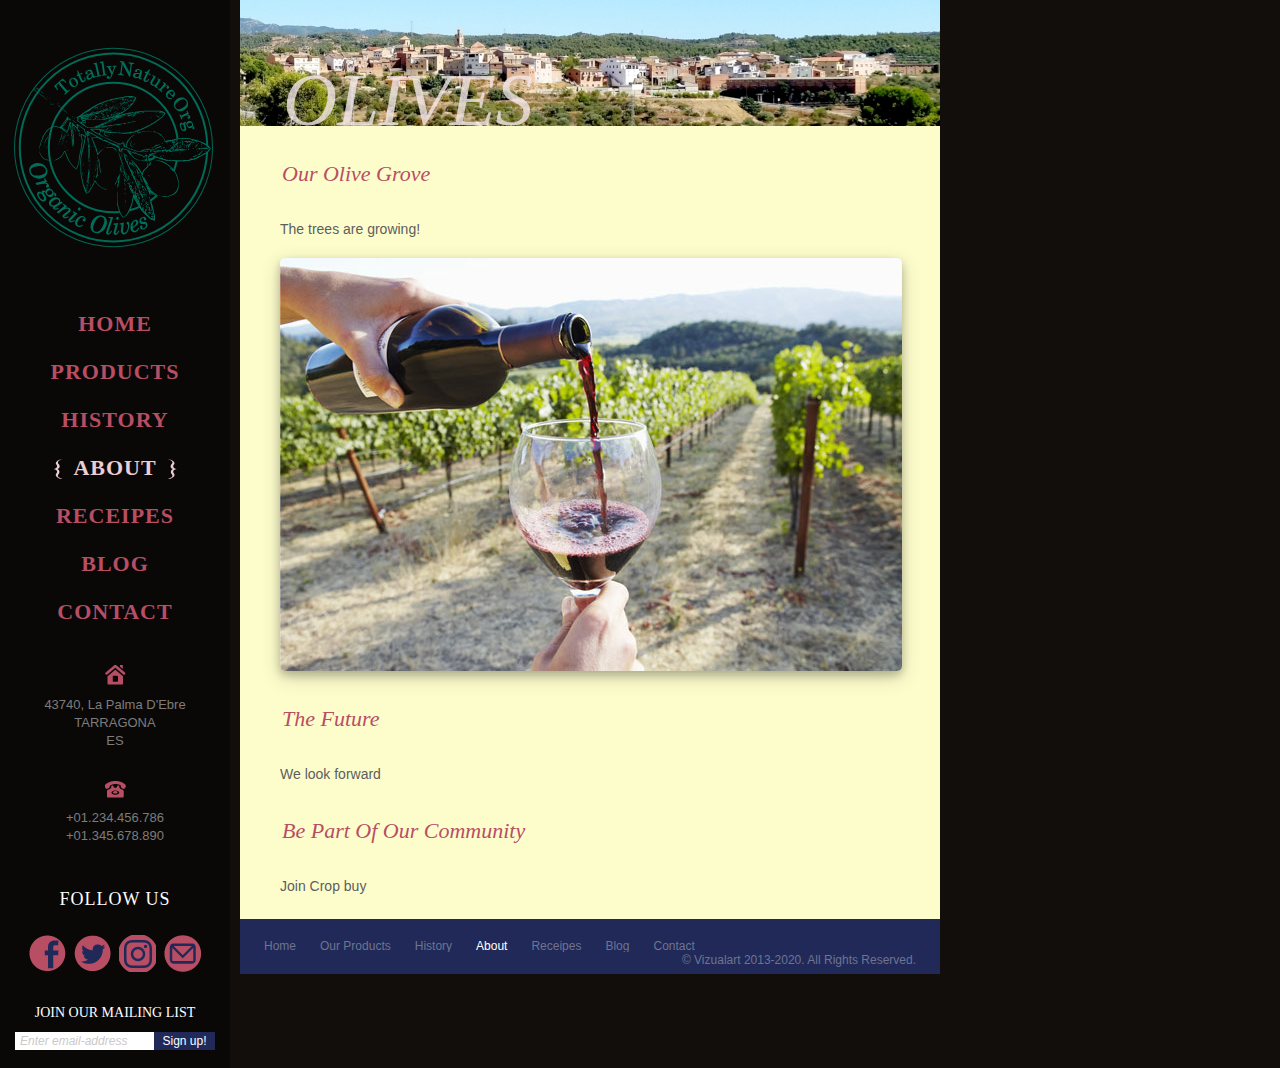
<file: OliveTrees.html>
<!DOCTYPE HTML>
<html lang="en-GB">
<head>
	<meta charset="UTF-8">
	<title>Olive Trees</title>
		<meta name="description" content="Organic growers of olives and almonds." />
		<meta name="author" content="Geoff - Vizualart" />
		<meta name="keywords" content="organic, bio, eco, olives, olive oil, almonds, organic olives, organic olive oil, organic almonds  " />
		<meta name="viewport" content="width=device-width, initial-scale=1">
	<link rel="stylesheet" href="css/style.css" type="text/css">
</head>
<body>
	<div id="background">
		<div id="page">

<!--  ***** SIDE BAR *****  -->

			<div id="sidebar">
				<a href="index.html" class="logo"><img src="images/TotallyOlives25mm.svg" style="width:90%;height:90%" alt="TotallyNatureLogo"></a>
				<ul>
					<li>
						<span><a href="index.html">home</a></span>
					</li>
					<li>
						<span><a href="products.html">products</a></span>
					</li>
					<li>
						<span><a href="history.html">history</a></span>
					</li>
					<li class="selected">
						<span><a href="about.html">about</a></span>
					</li>
					<li>
						<span><a href="Receipes.html">Receipes</a></span>
					</li>
					<li>
						<span><a href="blog.html">blog</a></span>
					</li>
					<li>
						<span><a href="contact.html">contact</a></span>
					</li>
				</ul>
				<div class="contact">
					<ul>
						<li class="address">
							<span>address</span>
							<ul>
								<li>
									43740, La Palma D'Ebre
								</li>
								<li>
									TARRAGONA
								</li>
								<li>
									ES
								</li>
							</ul>
						</li>
						<li class="contactInfo">
							<span>contact info</span>
							<ul>
								<li>
									+01.234.456.786
								</li>
								<li>
									+01.345.678.890
								</li>
							</ul>
						</li>

					</ul>
				</div>
				<div class="connect">
					<b>follow us</b>

					<ul>
						<li id="facebook">
							<a href="http://freewebsitetemplates.com/go/facebook/">facebook</a>
						</li>
						<li id="twitter">
							<a href="https://twitter.com/totallynature/" target="_blank">twitter</a>
						</li>
						<li id="instagram">
							<a href="https://www.instagram.com/totallynatureorg/" target="_blank">instagram</a>
						</li>
						<li id="connectemail">
							<a href="mailto:info@totallynature.org?Subject=enquiry">email</a>
						</li>
					</ul>
				</div>
				<div class="newsletter">
					<b>join our mailing list</b>
					<form action="index.html">
						<input type="text" name="email" value="Enter email-address" id="email">
						<input type="submit" name="submit1" value="Sign up!" id="submit1">
					</form>
				</div>
			</div>

<!--  ***** CONTENT *****  -->

			<div id="content">
				<div id="header">
					<img src="images/LaPalma.jpg" alt="La Palma d'Ebre">
					<h1>Olives</h1>
				</div>
				<div id="body">
					<h3>Our Olive Grove</h3>
					<p>
						The trees are growing!
					</p>

					<img src="images/wine-farm.jpg" alt="">

					<h3>The Future</h3>
					<p>
						We look forward
					</p>
					<h3>Be Part of Our Community</h3>
					<p>
						Join Crop buy
					</p>
				</div>


<!--  ***** FOOTER *****  -->

				<div id="footer">
					<ul>
						<li>
							<a href="index.html">home</a>
						</li>
						<li>
							<a href="products.html">our products</a>
						</li>
						<li>
							<a href="history.html">history</a>
						</li>
						<li class="selected">
							<a href="about.html">about</a>
						</li>
						<li>
							<a href="Receipes.html">Receipes</a>
						</li>
						<li>
							<a href="blog.html">blog</a>
						</li>
						<li>
							<a href="contact.html">contact</a>
						</li>
					</ul>
					<p>
						&copy; <a href="http://www.vizualart.com" target="_blank">Vizualart</a> 2013-2020. All Rights Reserved.
					</p>
				</div>
			</div>
		</div>
	</div>
</body>
</html>
</file>
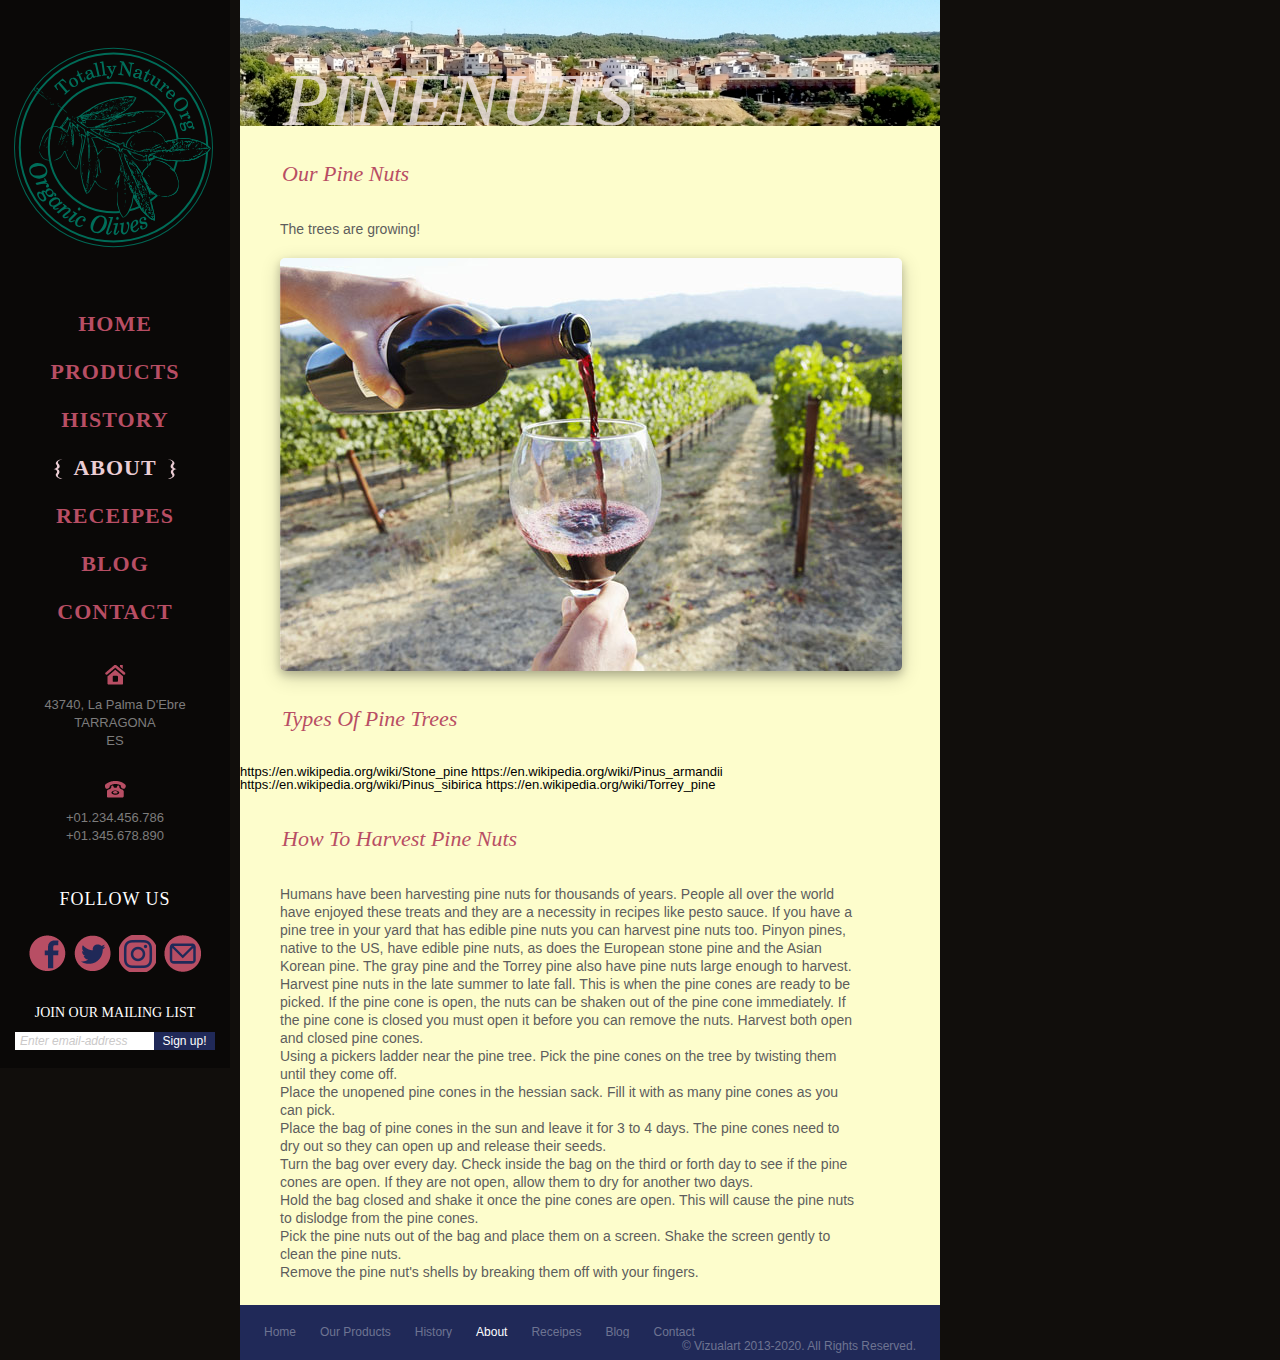
<file: PineNuts.html>
<!DOCTYPE HTML>
<html lang="en-GB">
<head>
	<meta charset="UTF-8">
	<title>Pine Trees</title>
		<meta name="description" content="Organic growers of olives and almonds." />
		<meta name="author" content="Geoff - Vizualart" />
		<meta name="keywords" content="organic, bio, eco, olives, olive oil, almonds, organic olives, organic olive oil, organic almonds  " />
		<meta name="viewport" content="width=device-width, initial-scale=1">
	<link rel="stylesheet" href="css/style.css" type="text/css">
</head>
<body>
	<div id="background">
		<div id="page">

<!--  ***** SIDE BAR *****  -->

			<div id="sidebar">
				<a href="index.html" class="logo"><img src="images/TotallyOlives25mm.svg" style="width:90%;height:90%" alt="TotallyNatureLogo"></a>
				<ul>
					<li>
						<span><a href="index.html">home</a></span>
					</li>
					<li>
						<span><a href="products.html">products</a></span>
					</li>
					<li>
						<span><a href="history.html">history</a></span>
					</li>
					<li class="selected">
						<span><a href="about.html">about</a></span>
					</li>
					<li>
						<span><a href="Receipes.html">Receipes</a></span>
					</li>
					<li>
						<span><a href="blog.html">blog</a></span>
					</li>
					<li>
						<span><a href="contact.html">contact</a></span>
					</li>
				</ul>
				<div class="contact">
					<ul>
						<li class="address">
							<span>address</span>
							<ul>
								<li>
									43740, La Palma D'Ebre
								</li>
								<li>
									TARRAGONA
								</li>
								<li>
									ES
								</li>
							</ul>
						</li>
						<li class="contactInfo">
							<span>contact info</span>
							<ul>
								<li>
									+01.234.456.786
								</li>
								<li>
									+01.345.678.890
								</li>
							</ul>
						</li>

					</ul>
				</div>
				<div class="connect">
					<b>follow us</b>

					<ul>
						<li id="facebook">
							<a href="http://freewebsitetemplates.com/go/facebook/">facebook</a>
						</li>
						<li id="twitter">
							<a href="https://twitter.com/totallynature/" target="_blank">twitter</a>
						</li>
						<li id="instagram">
							<a href="https://www.instagram.com/totallynatureorg/" target="_blank">instagram</a>
						</li>
						<li id="connectemail">
							<a href="mailto:info@totallynature.org?Subject=enquiry">email</a>
						</li>
					</ul>
				</div>
				<div class="newsletter">
					<b>join our mailing list</b>
					<form action="index.html">
						<input type="text" name="email" value="Enter email-address" id="email">
						<input type="submit" name="submit1" value="Sign up!" id="submit1">
					</form>
				</div>
			</div>

<!--  ***** CONTENT *****  -->

			<div id="content">
				<div id="header">
					<img src="images/LaPalma.jpg" alt="La Palma d'Ebre">
					<h1>Pinenuts</h1>
				</div>
				<div id="body">
					<h3>Our Pine Nuts</h3>
					<p>
						The trees are growing!
					</p>

					<img src="images/wine-farm.jpg" alt="">

					<h3>Types of Pine Trees</h3>

https://en.wikipedia.org/wiki/Stone_pine

https://en.wikipedia.org/wiki/Pinus_armandii

https://en.wikipedia.org/wiki/Pinus_sibirica

https://en.wikipedia.org/wiki/Torrey_pine



<h3>How to Harvest Pine Nuts</h3>



<p>Humans have been harvesting pine nuts for thousands of years. People all over the world have enjoyed these treats and they are a necessity in recipes like pesto sauce. If you have a pine tree in your yard that has edible pine nuts you can harvest pine nuts too. Pinyon pines, native to the US, have edible pine nuts, as does the European stone pine and the Asian Korean pine. The gray pine and the Torrey pine also have pine nuts large enough to harvest.</p>

<p>Harvest pine nuts in the late summer to late fall. This is when the pine cones are ready to be picked. If the pine cone is open, the nuts can be shaken out of the pine cone immediately. If the pine cone is closed you must open it before you can remove the nuts. Harvest both open and closed pine cones.</p>

<p>Using a pickers ladder near the pine tree. Pick the pine cones on the tree by twisting them until they come off. </p>

<p>Place the unopened pine cones in the hessian sack. Fill it with as many pine cones as you can pick.</p>

<p>Place the bag of pine cones in the sun and leave it for 3 to 4 days. The pine cones need to dry out so they can open up and release their seeds.</p>

<p>Turn the bag over every day. Check inside the bag on the third or forth day to see if the pine cones are open. If they are not open, allow them to dry for another two days.</p>

<p>Hold the bag closed and shake it once the pine cones are open. This will cause the pine nuts to dislodge from the pine cones.</p>

<p>Pick the pine nuts out of the bag and place them on a screen. Shake the screen gently to clean the pine nuts.</p>

<p>Remove the pine nut's shells by breaking them off with your fingers. </p>

				</div>


<!--  ***** FOOTER *****  -->

				<div id="footer">
					<ul>
						<li>
							<a href="index.html">home</a>
						</li>
						<li>
							<a href="products.html">our products</a>
						</li>
						<li>
							<a href="history.html">history</a>
						</li>
						<li class="selected">
							<a href="about.html">about</a>
						</li>
						<li>
							<a href="Receipes.html">Receipes</a>
						</li>
						<li>
							<a href="blog.html">blog</a>
						</li>
						<li>
							<a href="contact.html">contact</a>
						</li>
					</ul>
					<p>
						&copy; <a href="http://www.vizualart.com" target="_blank">Vizualart</a> 2013-2020. All Rights Reserved.
					</p>
				</div>
			</div>
		</div>
	</div>
</body>
</html>
</file>
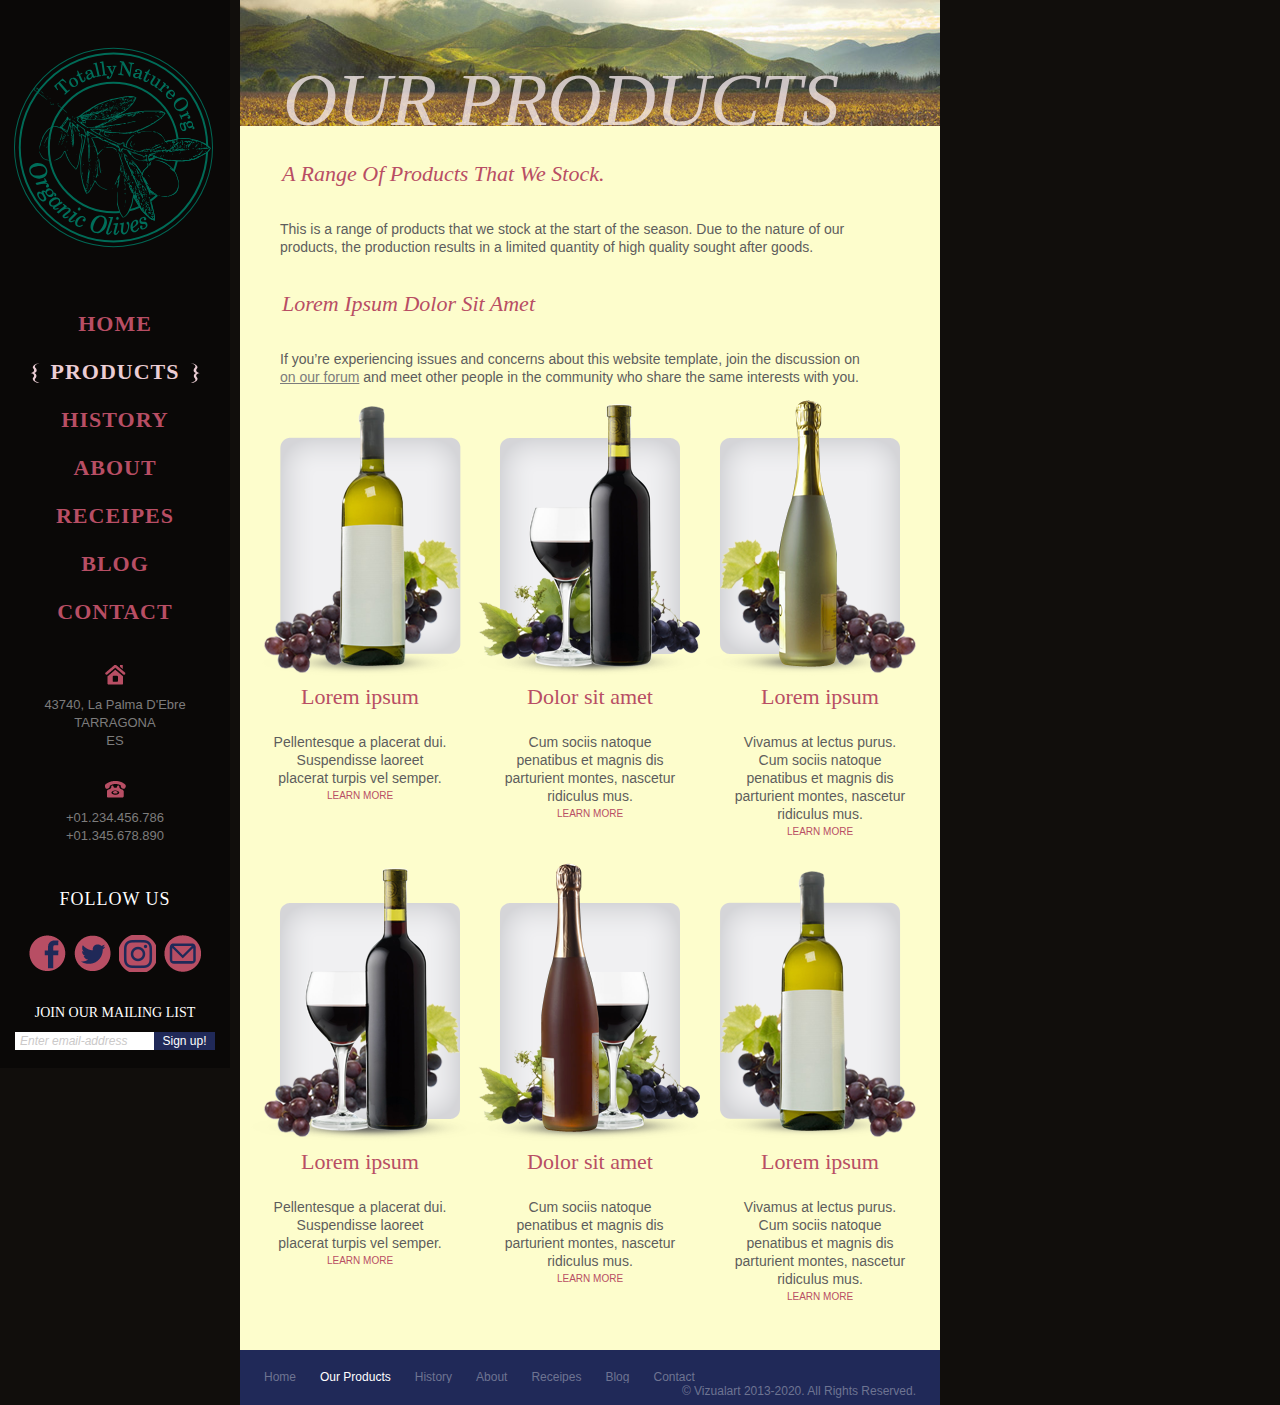
<file: products.html>
<!DOCTYPE HTML>
<html lang="en-GB">
<head>
	<meta charset="UTF-8">
	<title>Products</title>
		<meta name="description" content="Organic growers of olives and almonds." />
		<meta name="author" content="Geoff - Vizualart" />
		<meta name="keywords" content="organic, bio, eco, olives, olive oil, almonds, organic olives, organic olive oil, organic almonds  " />
		<meta name="viewport" content="width=device-width, initial-scale=1">
	<link rel="stylesheet" href="css/style.css" type="text/css">
</head>
<body>
	<div id="background">
		<div id="page">

<!--  ***** SIDE BAR *****  -->

			<div id="sidebar">
				<a href="index.html" class="logo"><img src="images/TotallyOlives25mm.svg" style="width:90%;height:90%" alt="TotallyNatureLogo"></a>
				<ul>
					<li>
						<span><a href="index.html">home</a></span>
					</li>
					<li  class="selected">
						<span><a href="products.html">products</a></span>
					</li>
					<li>
						<span><a href="history.html">history</a></span>
					</li>
					<li>
						<span><a href="about.html">about</a></span>
					</li>
					<li>
						<span><a href="Receipes.html">Receipes</a></span>
					</li>
					<li>
						<span><a href="blog.html">blog</a></span>
					</li>
					<li>
						<span><a href="contact.html">contact</a></span>
					</li>
				</ul>
				<div class="contact">
					<ul>
						<li class="address">
							<span>address</span>
							<ul>
								<li>
									43740, La Palma D'Ebre
								</li>
								<li>
									TARRAGONA
								</li>
								<li>
									ES
								</li>
							</ul>
						</li>
						<li class="contactInfo">
							<span>contact info</span>
							<ul>
								<li>
									+01.234.456.786
								</li>
								<li>
									+01.345.678.890
								</li>
							</ul>
						</li>

					</ul>
				</div>
				<div class="connect">
					<b>follow us</b>

					<ul>
						<li id="facebook">
							<a href="http://freewebsitetemplates.com/go/facebook/">facebook</a>
						</li>
						<li id="twitter">
							<a href="https://twitter.com/totallynature/" target="_blank">twitter</a>
						</li>
						<li id="instagram">
							<a href="https://www.instagram.com/totallynatureorg/" target="_blank">instagram</a>
						</li>
						<li id="connectemail">
							<a href="mailto:info@totallynature.org?Subject=enquiry">email</a>
						</li>
					</ul>
				</div>
				<div class="newsletter">
					<b>join our mailing list</b>
					<form action="index.html">
						<input type="text" name="email" value="Enter email-address" id="email">
						<input type="submit" name="submit1" value="Sign up!" id="submit1">
					</form>
				</div>
			</div>

<!--  ***** CONTENT *****  -->

			<div id="content">
				<div id="header">
					<img src="images/mountains.jpg" alt="">
					<h1>our products</h1>
				</div>
				<div id="body">
					<h3>A range of products that we stock.</h3>
					<p>
						This is a range of products that we stock at the start of the season. Due to the nature of our products, the production results in a limited quantity of high quality sought after goods.
					</p>
					<h3>lorem ipsum dolor sit amet</h3>
					<p>
						If you’re experiencing issues and concerns about this website template, join the discussion on <a href="http://www.freewebsitetemplates.com/forums/">on our forum</a> and meet other people in the community who share the same interests with you.
					</p>
					<ul>
						<li>
							<a class="figure" href="#"><img src="images/wine1.png" alt=""></a>
							<h3>Lorem ipsum</h3>
							<p>
								Pellentesque a placerat dui. Suspendisse laoreet placerat turpis vel semper.
							</p>
							<a href="#" class="more">learn more</a>
						</li>
						<li>
							<a class="figure" href="#"><img src="images/wine2.png" alt=""></a>
							<h3>Dolor sit amet</h3>
							<p>
								Cum sociis natoque penatibus et magnis dis parturient montes, nascetur ridiculus mus.
							</p>
							<a href="#" class="more">learn more</a>
						</li>
						<li>
							<a class="figure" href="#"><img src="images/wine3.png" alt=""></a>
							<h3>Lorem ipsum</h3>
							<p>
								Vivamus at lectus purus. Cum sociis natoque penatibus et magnis dis parturient montes, nascetur ridiculus mus.
							</p>
							<a href="#" class="more">learn more</a>
						</li>
						<li>
							<a class="figure" href="#"><img src="images/wine4.png" alt=""></a>
							<h3>Lorem ipsum</h3>
							<p>
								Pellentesque a placerat dui. Suspendisse laoreet placerat turpis vel semper.
							</p>
							<a href="#" class="more">learn more</a>
						</li>
						<li>
							<a class="figure" href="#"><img src="images/wine5.png" alt=""></a>
							<h3>Dolor sit amet</h3>
							<p>
								Cum sociis natoque penatibus et magnis dis parturient montes, nascetur ridiculus mus.
							</p>
							<a href="#" class="more">learn more</a>
						</li>
						<li>
							<a class="figure" href="#"><img src="images/wine6.png" alt=""></a>
							<h3>Lorem ipsum</h3>
							<p>
								Vivamus at lectus purus. Cum sociis natoque penatibus et magnis dis parturient montes, nascetur ridiculus mus.
							</p>
							<a href="#" class="more">learn more</a>
						</li>
					</ul>
				</div>


<!--  ***** FOOTER *****  -->

				<div id="footer">
					<ul>
						<li>
							<a href="index.html">home</a>
						</li>
						<li class="selected">
							<a href="products.html">our products</a>
						</li>
						<li>
							<a href="history.html">history</a>
						</li>
						<li>
							<a href="about.html">about</a>
						</li>
						<li>
							<a href="Receipes.html">Receipes</a>
						</li>
						<li>
							<a href="blog.html">blog</a>
						</li>
						<li>
							<a href="contact.html">contact</a>
						</li>
					</ul>
					<p>
						&copy; <a href="http://www.vizualart.com" target="_blank">Vizualart</a> 2013-2020. All Rights Reserved.
					</p>
				</div>
			</div>
		</div>
	</div>
</body>
</html>
</file>
<file: css/style.css>
body {
	background: #110e0c;
	font-family: Arial, Helvetica, sans-serif;
	font-size: 13px;
	line-height: 1;
	margin: 0;
	min-width: 960px;
	padding: 0;
}
.background {
	background: url(../images/bg2.jpg) no-repeat center fixed;
	margin: 0;
	padding: 0;
}
.page {
	margin: 0 auto;
	overflow: hidden;
	padding: 0 10px;
	width: 940px;
}
#sidebar {
	background: rgb(0, 0, 0,.4) center fixed;
	float: left;
	margin: 0 10px 0 0;
	padding: 0;
	width: 230px;
}
#sidebar a.logo {
	display: block;
	margin: 0;
	padding: 0;

}
#sidebar a.logo img {
	border: 0;
	padding: 0px 10px;
	display: block;
}
#sidebar div {
	margin: 0;
	padding: 0;
}
#sidebar ul {
	margin: 0;
	padding: 0;
}
#sidebar ul li {
	list-style: none;
	margin: 0;
	padding: 0;
}
#sidebar > ul {
	padding: 18px 10px 0;
}
#sidebar > ul li {
	height: 20px;
	margin: 0 0 28px;
	text-align: center;
}
#sidebar > ul li a {
	color: #b84e64;
	font-family: Georgia, serif;
	font-size: 22px;
	font-weight: bold;
	height: 22px;
	letter-spacing: 1px;
	margin: 0;
	padding: 0;
	text-decoration: none;
	text-transform: uppercase;
	width: auto;
}
#sidebar > ul li a:hover {
	color: #ebcdd4;
}
#sidebar > ul li.selected span {
	background: url(../images/brace-left.svg) no-repeat bottom left;
	display: inline-block;
	margin: 0;
	padding: 0 0 0 20px;
}
#sidebar > ul li.selected a {
	background: url(../images/brace-right.svg) no-repeat bottom right;
	color: #ebcdd4;
	display: inline-block;
	padding: 0 20px 0 0;
}
#sidebar .contact {

}
#sidebar .contact ul li {
	padding: 15px 10px;
	text-align: center;
}
#sidebar .contact > ul {
	padding: 0 0 10px;
}
#sidebar .contact ul ul li {
	color: #7d7c7c;
	line-height: 18px;
	padding: 0;
}
#sidebar .contact ul li span {
	background: url(../images/icons.png) no-repeat;
	display: block;
	margin: 0 auto 10px;
	padding: 0;
	text-indent: -99999px;
	width: 21px;
}
#sidebar .contact ul li.address span {
	background-position: -8px -198px;
	height: 22px;
}
#sidebar .contact ul li.contactInfo span {
	background-position: -8px -240px;
	height: 19px;
}
#sidebar .contact ul li.mail span {
	background-position: -8px -279px;
	height: 17px;
}
#sidebar .contact ul ul li a {
	color: #7d7c7c;
	text-decoration: none;
}
#sidebar .contact ul ul li a:hover {
	color: #000;
}
#sidebar .connect {

	padding: 20px 0;
}
#sidebar .connect b {
	color: #fff;
	display: block;
	font-family: Georgia, serif;
	font-size: 18px;
	font-weight: normal;
	letter-spacing: 1px;
	margin: 0;
	padding: 0 10px 10px;
	text-align: center;
	text-transform: uppercase;
}
#sidebar .connect p {
	color: #ccc;
	font-size: 12px;
	line-height: 16px;
	margin: 0;
	padding: 0 10px;
	text-align: center;
}
#sidebar .connect ul {
	overflow: hidden;
	padding: 17px 21px 0 29px;
}
#sidebar .connect ul li {
	float: left;
	margin: 0 8px 0 0;
}
#sidebar .connect ul li a {
	background: url(../images/icons.png) no-repeat;
	display: block;
	height: 37px;
	text-indent: -99999px;
	width: 37px;
}
#sidebar .connect ul #facebook a {
	background-position: 0 0;
}
#sidebar .connect ul #facebook a:hover {
	background-position: -42px 0;
}
#sidebar .connect ul #twitter a {
	background-position: 0 -47px;
}
#sidebar .connect ul #twitter a:hover {
	background-position: -42px -47px;
}
#sidebar .connect ul #instagram a {
	background-position: 0 -94px;
}
#sidebar .connect ul #instagram a:hover {
	background-position: -42px -94px;
}
#sidebar .connect ul #connectemail a {
	background-position: 0 -141px;
}
#sidebar .connect ul #connectemail a:hover {
	background-position: -42px -141px;
}
#sidebar .newsletter {
	padding: 14px 0 18px;
}
#sidebar .newsletter b {
	color: #fff;
	display: block;
	font-family: Georgia, serif;
	font-size: 14px;
	font-weight: normal;
	margin: 0;
	padding: 0 10px;
	text-align: center;
	text-transform: uppercase;
}
#sidebar .newsletter form {
	margin: 0 auto;
	padding: 12px 0 18px;
	width: 200px;
}
#sidebar .newsletter form #email {
	color: #cbc9c9;
	background: #fff;
	border: 0;
	display: block;
	float: left;
	font-family: Arial, Helvetica, sans-serif;
	font-size: 12px;
	font-style: italic;
	height: 18px;
	line-height: 18px;
	margin: 0;
	padding: 0 5px;
	width: 129px;
}
#sidebar .newsletter form #submit1 {
	background: #202958;
	border: 0;
	color: #fff;
	display: block;
	float: left;
	font-family: Arial, Helvetica, sans-serif;
	font-size: 12px;
	height: 18px;
	line-height: 18px;
	margin: 0;
	padding: 0;
	text-align: center;
	width: 61px;
}
#content {
	background: #fdfdcc;
	float: left;
	margin: 0;
	padding: 0;
	width: 700px;
}
#content #header {
	margin: 0;
	padding: 0;
	position: relative;
	width: 700px;
}
#content #header h1 {
	color: #f3e8ebc9;
	bottom: -11px;
	font-family: Georgia, serif;
	font-size: 75px;
	font-style: italic;
	font-weight: normal;
	left: 43px;
	margin: 0;
	padding: 0;
	position: absolute;
	text-transform: uppercase;
	z-index: 3;
}
#content #header img {
	display: block;
}
#content #header div {
	background: url(../images/bg-transparent.png) repeat-x left bottom;
	bottom: 0;
	left: 0;
	margin: 0;
	padding: 0;
	overflow: hidden; 
	position: absolute;
	width: 700px;
	z-index: 3;
}
#content #header div i {
	color: #fff;
	display: block;
	float: left;
	font-family: Georgia, serif;
	font-size: 40px;
	line-height: 32px;
	margin: 0;
	padding: 225px 0 0 54px;
	width: 372px;
}
#content #header div i .more {
	background: url(../images/icons.png) no-repeat 0 -355px;
	color: #eee778;
	font-size: 24px;
	margin: 0;
	padding: 0 0 0 35px;
	text-decoration: none;
	text-transform: capitalize;
}
#content #header div i .more:hover {
	text-decoration: underline;
}
#content #header div img {
	display: block;
	float: right;
}
#content #body {
	margin: 0;
	overflow: hidden;
	padding: 0 0 24px;
}
#content #body .header {
	margin: 0;
	overflow: hidden;
	padding: 0;
}
#content #body .header div {
	float: left;
	margin: 0;
	padding: 0;
	position: relative;
	width: 350px;
}
#content #body .header div img {
	display: block;
}
#content #body .header div div, #content #body .header div i {
	display: block;
	margin: 0;
	padding: 0;
	position: absolute;
	z-index: 3;
}
#content #body .header div div {
	background: url(../images/bg-transparent2.png) repeat;
	border-radius: 10px;
	bottom: 20px;
	left: 0;
	padding: 20px;
	width: 195px;
}
#content #body .header div div p, #content #body .header div div b {
	color: #fff;
	font-family: Georgia, serif;
	font-size: 17px;
	font-style: italic;
	line-height: 18px;
	margin: 0;
	padding: 0;
}
#content #body .header div div p {
	padding: 15px 0;
}
#content #body .header div div b {
	font-size: 26px;
	font-weight: normal;
}
#content #body .header div div a {
	background: url(../images/icons.png) no-repeat 0 -400px;
	color: #eee778;
	font-family: Georgia, serif;
	font-size: 18px;
	font-style: italic;
	line-height: 18px;
	margin: 0;
	padding: 0 0 0 27px;
	text-decoration: none;
	text-transform: capitalize;
}
#content #body .header div div a:hover {
	text-decoration: underline;
}
#content #body .header div i {
	background: url(../images/bg-transparent3.png) repeat;
	border-radius: 10px;
	bottom: 8px;
	color: #fff;
	font-family: Georgia, serif;
	font-size: 26px;
	left: 22px;
	margin: 0;
	padding: 5px 15px;
	width: 276px;
}
#content #body .header div i a {
	background: url(../images/icons.png) no-repeat 0 -400px;
	color: #eee778;
	font-size: 18px;
	margin: 0;
	padding: 0 0 0 27px;
	text-decoration: none;
	text-transform: capitalize;
}
#content #body .header div i a:hover {
	text-decoration: underline;
}
#content #body .body {
	margin: 0;
	padding: 0;
}
#content #body p {
	color: #5d5d5d;
	font-size: 14px;
	line-height: 18px;
	margin: 0;
	padding: 0;
}
#content #body p a {
	color: #7c7c7c;
	text-decoration: underline;
}
#content #body p a:hover {
	color: #b84e64;
}
#content #body .body ul {
	margin: 0;
	overflow: hidden;
	padding: 27px 0;
}
#content #body .body ul li {
	float: left;
	list-style: none;
	margin: 0 0 0 40px;
	padding: 0;
	text-align: center;
	width: 180px;
}
#content #body .body ul li a.figure {
	display: block;
	margin: 0;
	padding: 0;
}
#content #body .body ul li a.figure:hover {
	opacity: 0.8;
}
#content #body .body ul li a.figure img {
	border: 0;
	display: block;
	border-radius: 50%;
	box-shadow: 0 4px 8px 0 rgba(0, 0, 0, 0.2), 0 6px 20px 0 rgba(0, 0, 0, 0.19);
}
#content #body .body ul li h3 {
	color: #b84e64;
	font-family: Georgia, serif;
	font-size: 22px;
	font-weight: normal;
	margin: 0;
	padding: 20px 0 25px;
	text-align: center;
	text-transform: capitalize;
}
#content #body .body ul li p {
	text-align: center;
}
#content #body .body ul li a.more {
	color: #b84e64;
	font-size: 10px;
	line-height: 18px;
	text-decoration: none;
	text-transform: uppercase;
}
#content #body .body ul li a.more:hover {
	text-decoration: underline;
}
#content #body .footer {
	margin: 0;
	overflow: hidden;
	padding: 0;
}
#content #body .footer div h2 {
	border-bottom: 1px solid #e6e6e9;
	border-top: 1px solid #e6e6e9;
	color: #b84e64;
	font-family: Georgia, serif;
	font-size: 22px;
	font-weight: normal;
	height: 13px;
	line-height: 13px;
	margin: 0;
	padding: 20px 0 25px;
	text-align: center;
	text-transform: capitalize;
}
#content #body .footer .featured {
	float: left;
	height: 314px;
	margin: 0 0 0 24px;
	padding: 0;
	position: relative;
	width: 198px;
}
#content #body .footer .featured h2 {
	margin: 0 0 0 16px;
	width: 180px;
}
#content #body .footer .featured a {
	display: block;
	left: 0;
	position: absolute;
	top: 44px;
}
#content #body .footer .featured a:hover {
	opacity: 0.8;
}
#content #body .footer .featured a img {
	border: 0;
	display: block;
}
#content #body .footer .article {
	float: left;
	margin: 0;
	padding: 0 0 0 36px;
	width: 400px;
}
#content #body .footer .article ul {
	border-bottom: 1px solid #e6e6e9;
	margin: 0;
	padding: 0 0 15px;
}
#content #body .footer .article ul li {
	list-style: none;
	margin: 0;
	overflow: hidden;
	padding: 18px 0 0;
}
#content #body .footer .article ul li img {
	display: block;
	float: left;
	width: 90px;
}
#content #body .footer .article ul li div {
	float: left;
	margin: 0;
	padding: 0 0 0 15px;
	width: 295px
}
#content #body .footer .article ul li div h3 {
	color: #b84e64;
	font-size: 12px;
	line-height: 18px;
	margin: 0;
	padding: 0;
	text-transform: uppercase;
}
#content #body .footer .article ul li div h3 a {
	color: #b84e64;
	text-decoration: none;
}
#content #body .footer .article ul li div small {
	color: #b84e64;
	display: block;
	font-size: 10px;
	margin: 0;
	padding: 0;
	text-transform: uppercase;
}
#content #body .footer .article ul li div p {
	color: #7c7c7c;
	font-size: 13px;
	line-height: 18px;
	margin: 0;
	padding: 10px 0 0;
}
#content #body .footer .article ul li div p a {
	color: #b84e64;
}
#content #body .footer .article ul li div a.more {
	color: #b84e64;
	font-size: 10px;
	text-transform: uppercase;
	text-decoration: none;
}
#content #body .footer .article ul li div h3 a:hover, #content #body .footer .article ul li div p a:hover, #content #body .footer .article ul li div a.more:hover {
	text-decoration: underline;
}
#content #body > h3 {
	color: #b84e64;
	font-family: Georgia, serif;
	font-size: 22px;
	font-style: italic;
	font-weight: normal;
	margin: 0;
	padding: 37px 0 35px 42px;
	text-transform: capitalize;
}
#content #body > h4 {
	color: #b84e64;
	font-family: Georgia, serif;
	font-size: 18px;
	font-style: italic;
	font-weight: normal;
	margin: 0;
	padding: 10px 0 15px 42px;
	text-transform: capitalize;
}
#content #body > p {
	padding: 0 80px 0 40px;
}
#content #body > p span {
	display: block;
	margin: 0;
	padding: 0 0 20px;
}
#content #body > ul {
	margin: 0;
	overflow: hidden;
	padding: 10px 5px 0;
}
#content #body > ul li {
	float: left;
	list-style: none;
	margin: 0;
	padding: 0 0 20px;
	text-align: center;
	width: 230px;
}
#content #body > ul li a.figure {
	display: block;
}
#content #body > ul li a.figure:hover {
	opacity: 0.8;
}
#content #body > ul li a.figure img {
	border: 0;
	display: block;
}
#content #body > ul li h3 {
	color: #b84e64;
	font-family: Georgia, serif;
	font-size: 22px;
	font-weight: normal;
	margin: 0;
	padding: 0 0 25px;
	text-align: center;
}
#content #body > ul li p {
	text-align: center;
	padding: 0 25px;
}
#content #body > ul li p a {
	color: #b84e64;
}
#content #body > ul li p a:hover {
	color: #dc2f53;
}
#content #body > ul li a.more {
	color: #b84e64;
	font-size: 10px;
	line-height: 18px;
	text-decoration: none;
	text-transform: uppercase;
}
#content #body > ul li a.more:hover {
	text-decoration: underline;
}
#content #body > img {
	display: block;
	margin: 20px 0 0 40px;
	padding: 0;
	 border-radius: 5px;
	box-shadow: 0 4px 8px 0 rgba(0, 0, 0, 0.2), 0 6px 20px 0 rgba(0, 0, 0, 0.19);
}
#content #body .section {
	margin: 0;
	padding: 50px 0 0;
}
#content #body .section ul {
	background: url(../images/border.gif) no-repeat top center;
	margin: 0;
	overflow: hidden;
	padding: 27px 0 15px;
}
#content #body .section ul li {
	float: left;
	list-style: none;
	margin: 0 0 0 40px;
	padding: 0;
	text-align: center;
	width: 180px;
}
#content #body .section ul li a.figure {
	display: block;
	margin: 0;
	padding: 0;
}
#content #body .section ul li a.figure:hover {
	opacity: 0.8;
}
#content #body .section ul li a.figure img {
	border: 0;
	display: block;
	border-radius: 50%;
    box-shadow: 0 4px 8px 0
    rgba(0, 0, 0, 0.2), 0 6px 20px 0 rgba(0, 0, 0, 0.19);
}
#content #body .section ul li h3 {
	color: #b84e64;
	font-family: Georgia, serif;
	font-size: 22px;
	font-weight: normal;
	margin: 0;
	padding: 20px 0 25px;
	text-align: center;
	text-transform: capitalize;
}
#content #body .section ul li p {
	text-align: center;
}
#content #body .section ul li a.more {
	color: #b84e64;
	font-size: 10px;
	line-height: 18px;
	text-decoration: none;
	text-transform: uppercase;
}
#content #body .section ul li a.more:hover {
	text-decoration: underline;
}
#content #body .blog {
	float: left;
	margin: 0 0 0 40px;
	padding: 0;
	width: 400px;
}
#content #body .blog div {
	border-top: 1px solid #e6e6e9;
	margin: 0;
	overflow: hidden;
	padding: 37px 0;
}
#content #body .blog div:first-child {
	border: 0;
}
#content #body .blog div h3 {
	font-weight: normal;
	margin: 0;
	padding: 0;
}
#content #body .blog div h3 a {
	color: #b84e64;
	font-family: Georgia, serif;
	font-size: 22px;
	font-style: italic;
	text-decoration: none;
	text-transform: capitalize;
}
#content #body .blog div small {
	color: #b84e64;
	font-size: 12px;
	font-style: italic;
	display: block;
	margin: 0;
	padding: 0;
}
#content #body .blog div small a {
	color: #b84e64;
	text-decoration: none;
}
#content #body .blog div a.comment {
	color: #b84e64;
	float: right;
	font-size: 10px;
	text-decoration: none;
	text-transform: uppercase;
}
#content #body .blog a.more {
	background: url(../images/icons.png) no-repeat 0 -427px;
	color: #b84e64;
	font-size: 10px;
	padding: 0 0 0 22px;
	text-decoration: none;
	text-transform: uppercase;
}
#content #body .blog div h3 a:hover, #content #body .blog div small a:hover, #content #body .blog div a.comment:hover, #content #body .blog a.more:hover {
	text-decoration: underline;
}
#content #body .blog div p {
	clear: both;
	padding: 0 0 22px;
}
#content #body .blog div img {
	display: block;
	margin: 20px 0;
	padding: 0;
}
#content #body .aside {
	float: left;
	margin: 0 0 0 40px;
	padding: 35px 0 0;
	width: 180px;
}
#content #body .aside h3 {
	border-bottom: 1px solid #e6e6e9;
	border-top: 1px solid #e6e6e9;
	color: #b84e64;
	font-family: Georgia, serif;
	font-size: 22px;
	font-weight: normal;
	height: 53px;
	line-height: 53px;
	margin: 0;
	padding: 0;
	text-align: center;
	text-transform: capitalize;
}
#content #body .aside div, #content #body .aside ul {
	margin: 0;
	padding: 0;
}
#content #body .aside ul li {
	list-style: none;
	margin: 0;
	padding: 0;
}
#content #body .aside .archive > ul {
	padding: 22px 0 22px 14px;
}
#content #body .aside .archive ul li {
	background: url(../images/arrow-right.png) no-repeat 0 5px;
	line-height: 18px;
	padding: 0 0 0 14px;
	text-transform: capitalize;
}
#content #body .aside .archive ul li.expand {
	background: url(../images/arrow-down.png) no-repeat 0 5px;
}
#content #body .aside .archive ul ul ul li {
	background: none;
}
#content #body .aside .archive ul li a {
	color: #7d7c7c;
	text-decoration: none;
}
#content #body .aside .archive ul li a:hover {
	color: #b84e64;
}
#content #body .aside .archive ul ul ul li a:hover {
	color: #b84e64;
}
#content #body .aside .popular {
	text-align: center;
}
#content #body .aside .popular ul li {
	border-top: 1px solid #e6e6e9;
	padding: 17px 0;
}
#content #body .aside .popular ul li:first-child {
	border: 0;
}
#content #body .aside .popular a.figure:hover {
	opacity: 0.8;
}
#content #body .aside .popular a.figure img {
	border: 0;
	padding: 0 0 10px;
}
#content #body .aside .popular h4 {
	font-size: 12px;
	line-height: 18px;
	margin: 0;
	padding: 0;
}
#content #body .aside .popular h4 a {
	color: #b84e64;
	text-decoration: none;
	text-transform: uppercase;
}
#content #body .aside .popular h4 a:hover {
	color: #dc2f53;
}
#content #body .aside .popular small {
	color: #b84e64;
	font-size: 10px;
	text-transform: uppercase;
}
#content #body .aside .popular p {
	padding: 10px 0 0;
	text-align: left;
}
#content #body .aside .popular p a {
	color: #b84e64;
	text-decoration: none;
}
#content #body .aside .popular p a:hover {
	text-decoration: underline;
}
#content #body .aside .featured {
	height: 314px;
	position: relative;
}
#content #body .aside .featured a {
	display: block;
	left: -18px;
	margin: 0;
	padding: 0;
	position: absolute;
	top: 44px;
}
#content #body .aside .featured a:hover {
	opacity: 0.8;
}
#content #body .aside .featured a img {
	border: 0;
	display: block;
}
#content #body form {
	margin: 0;
	padding: 35px 0 0 50px;
	width: 488px;
}
#content #body form label {
	display: block;
	margin: 0 0 20px;
	overflow: hidden;
	padding: 0;
}
#content #body form label span {
	color: #7d7c7c;
	display: block;
	font-size: 13px;
	float: left;
	height: 31px;
	margin: 0;
	padding: 5px 14px 0 0;
	text-align: right;
	text-transform: uppercase;
	width: 74px;
}
#content #body form label input {
	border: 1px solid #d6d6d6;
	background: #fff;
	color: #7d7c7c;
	display: block;
	float: left;
	font-family: Arial, Helvetica, sans-serif;
	font-size: 13px;
	height: 34px;
	line-height: 34px;
	margin: 0;
	padding: 0 5px;
	width: 388px;
}
#content #body form label textarea {
	border: 1px solid #d6d6d6;
	background: #fff;
	color: #7d7c7c;
	display: block;
	float: left;
	font-family: Arial, Helvetica, sans-serif;
	font-size: 13px;
	height: 205px;
	margin: 0;
	overflow: auto;
	padding: 5px;
	width: 388px;
}
#content #body form #submit2 {
	border: 0;
	background: url(../images/button-submit.png) no-repeat top left;
	display: block;
	height: 37px;
	margin: 0 0 0 88px;
	padding: 0;
	width: 101px;
}
#footer {
	background: #202958;
	margin: 0;
	padding: 20px 0;
}
#footer a {
	color: #6e7492;
	font-size: 12px;
	text-align: center;
	text-decoration: none;
	text-transform: capitalize;
}
#footer a:hover {
	color: #fff;
}
#footer ul {
	display: inline-block;
	margin: 0;
	overflow: hidden;
	padding: 0;
}
#footer ul li {
	float: left;
	list-style: none;
	margin: 0 0 0 24px;
	padding: 0;
}
#footer ul li.selected a {
	color: #fff;
}
#footer p {
	color: #6e7492;
	font-size: 12px;
	float: right;
	margin: 0 24px 0 0;
	padding: 0;
}
</file>
